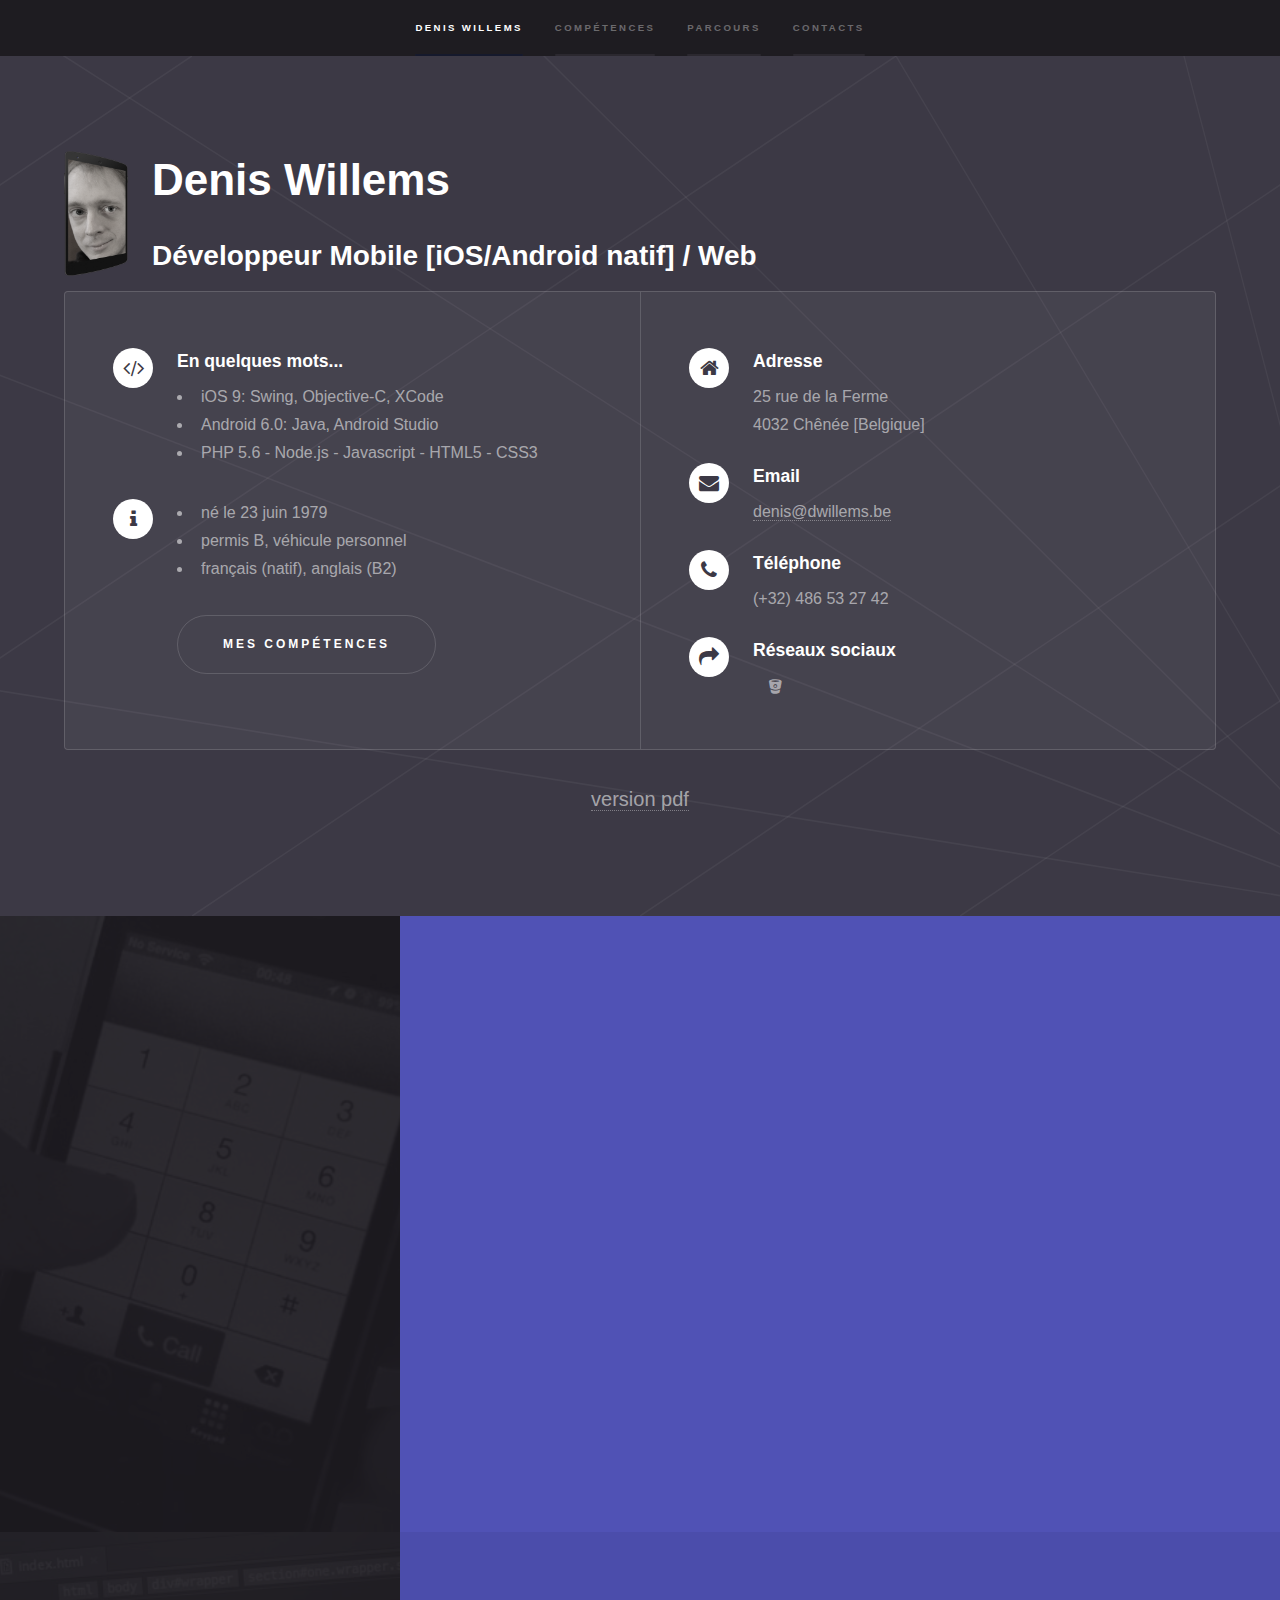
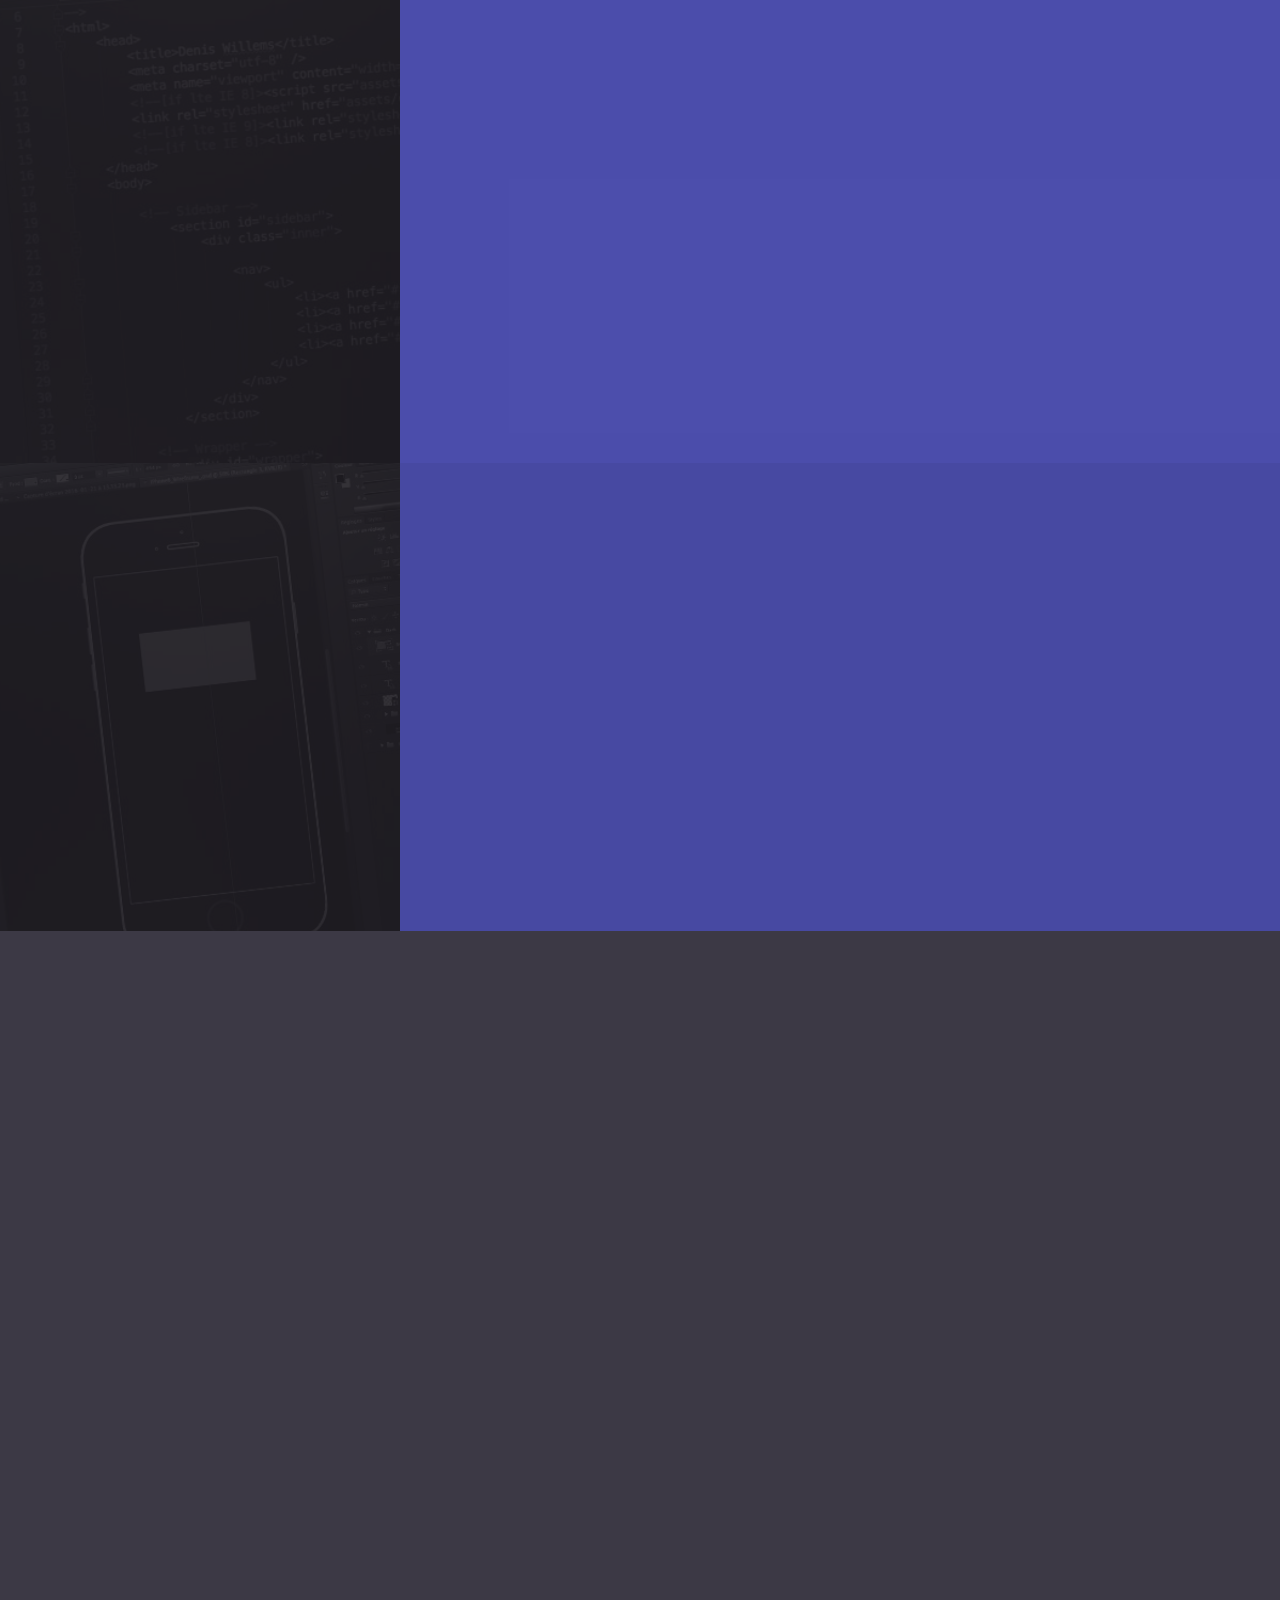
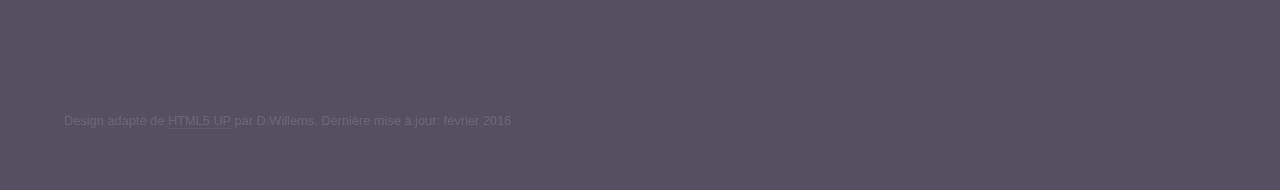
<file: cv/index.html>
<!DOCTYPE HTML>
<!--
	Hyperspace by HTML5 UP
	html5up.net | @n33co
	Free for personal and commercial use under the CCA 3.0 license (html5up.net/license)
-->
<html>
	<head>
		<title>Denis Willems</title>
		<meta charset="utf-8" />
		<meta name="viewport" content="width=device-width, initial-scale=1" />
		<!--[if lte IE 8]><script src="assets/js/ie/html5shiv.js"></script><![endif]-->
		<link rel="stylesheet" href="assets/css/main.css" />
		<!--[if lte IE 9]><link rel="stylesheet" href="assets/css/ie9.css" /><![endif]-->
		<!--[if lte IE 8]><link rel="stylesheet" href="assets/css/ie8.css" /><![endif]-->
	</head>
	<body>

		<!-- Sidebar -->
			<section id="sidebar">
				<div class="inner">

					<nav>
						<ul>
							<li><a href="#intro">Denis Willems</a></li>
							<li><a href="#one">Compétences</a></li>
							<li><a href="#two">Parcours</a></li>
							<li><a href="#three">Contacts</a></li>
						</ul>
                        <a href="deniswillems.pdf">version imprimable</a>
					</nav>
				</div>
			</section>

		<!-- Wrapper -->
			<div id="wrapper">

				<!-- Intro -->
					<section id="intro" class="wrapper style1 fullscreen fade-up">
						<div class="inner">
							<div><span class="image left" style="width: 4em"><img src="images/dwmob.png" /></span>
							<h1>Denis Willems</h1>
							<h2>Développeur Mobile [iOS/Android natif] / Web</h2></div>

							<div class="features">
								<section>
									<span class="icon major fa-code"></span>
									<h3>En quelques mots...</h3>
									<ul>
										<li>iOS 9: Swing, Objective-C, XCode</li>
										<li>Android 6.0: Java, Android Studio</li>
										<li>PHP 5.6 - Node.js - Javascript - HTML5 - CSS3</li>
									</ul>
									<span class="icon major fa-info"></span>
									<ul>

										<li>né le 23 juin 1979</li>
										<li>permis B, véhicule personnel</li>
										<li>français (natif), anglais (B2)</li>

									</ul>
									<p><a href="#one" class="button scrolly">Mes compétences</a></p>
								</section>
								<section>
									<ul class="contact">
										<li>
											<span class="icon major fa-home"></span>
											<h3>Adresse</h3>
											<span>25 rue de la Ferme<br />
											4032 Chênée [Belgique]</span>
										</li>
										<li>
											<span class="icon major fa-envelope"></span>
											<h3>Email</h3>
											<a href="mailto:denis@dwillems.be">denis@dwillems.be</a>
										</li>
										<li>
											<span class="icon major fa-phone"></span>
											<h3>Téléphone</h3>
											<span>(+32) 486 53 27 42</span>
										</li>
										<li>
											<span class="icon major fa-share"></span>
											<h3>Réseaux sociaux</h3>
											<ul class="icons">
												<li><a href="https://twitter.com/DWMob" class="fa-twitterx" target="_new"><span class="label">Twitter</span></a></li>
												<li><a href="https://bitbucket.org/ddwil/" class="fa-bitbucket" target="_new"><span class="label">Bitbucket</span></a></li>
												<li><a href="https://be.linkedin.com/in/denis-willems-33a18156/fr" target="_new" class="fa-linkedinx"><span class="label">LinkedIn</span></a></li>
											</ul>
										</li>
									</ul>

								</section>
							</div>
							<p align="center"><a href="deniswillems.pdf">version pdf</a></p>
						</div>
					</section>

				<!-- One -->
					<section id="one" class="wrapper style2 spotlights">
						<section>
							<a href="#" class="image"><img src="images/pic-mobile.jpg" alt="" data-position="center center" /></a>
							<div class="content">
								<div class="inner">
									<h2>Dévelopement mobile</h2>
									<p>Connaissance <strong>active</strong> des principaux langages et composants des environnements mobiles iOS & Android pour <strong>smartphones</strong>,
										<strong>tablettes</strong>, <strong>smartwatches</strong></p>
									<p> <strong>Swift, Objective C, Java</strong> - Nouveautés <strong>iOS 9</strong> & <strong>Android 6</strong> - travail sur <strong>Xcode</strong> et <strong>Android Studio</strong></p>
									<p>Utilisation de webservices, base de données locales et distantes, multimédia, géolocalisation, accéléromètre, NFC, Beacons </p>
									<p>Réalisation de projets en méthodologie <strong>Agile / Scrum</strong></p>
									<p><strong>Ergonomie</strong> et <strong>design</strong></p>
									<ul class="actions">
										<li><a href="projets.html" class="button">Projets réalisés</a></li>
                                        <li><a href="#web" class="button scrolly">La suite</a></li>
									</ul>
								</div>
							</div>
						</section>
						<section id="web">
							<a href="#" class="image"><img src="images/pic-web.jpg" alt="" data-position="top center" /></a>
							<div class="content">
								<div class="inner">
									<h2>Dévelopement Web</h2>
									<p>Backend: <strong>PHP 5.6</strong> (Symphony 2), <strong>Node.js</strong> (Express, Strongloop/IBM Loopback)</p>
									<p>Bases de données: <strong>MySQL</strong>, <strong>SQLite</strong>, <strong>PostgreSQL</strong></p>
									<p>Frontend: <strong>HTML 5</strong>, Jade, <strong>CSS 3</strong>, <strong>SaSS/Compass</strong>, Bootstrap,  <strong>JavaScript</strong>, JQuery </p>
									<p>CMS: Sites et composants personnalisés pour <strong>Joomla</strong>, Drupal, Typo3, Wordpress, <strong>Hexo</strong></p>
                                    <p>System: Architecture Linux (debian, Ubuntu) - Bash/ZSH - apache, nginx - node.js - dns </p>

                                    <ul class="actions">
										<li><a href="projets.html" class="button">Projets réalisés</a></li>
                                        <li><a href="#divers" class="button scrolly">Encore !</a></li>
									</ul>
								</div>
							</div>
						</section>
						<section id="divers">
							<a href="#" class="image"><img src="images/pic-divers.jpg" alt="" data-position="25% 25%" /></a>
							<div class="content">
								<div class="inner">
									<h2>Mais encore</h2>
									<p>Suite <strong>Adobe CS6</strong>: Photoshop, Illustrator, InDesign. Interfaces Web & mobiles, brochures, affiches.</p>
				                    <p>C.A.O.: Création d'une formation complète pour <strong>Vectorwork</strong> destinées à l'IFAPME</p>
                                    <p><strong>Bureautique: </strong> Word, Excel, Powerpoint - <strong>Création musicale:</strong>ProTools, Cakewalk Sonar - <strong>Eclairage de scène: </strong>Chamsys, Wysiwyg</p>
									<ul class="actions">
										<li><a href="#two" class="button scrolly">Mon parcours</a></li>
									</ul>
								</div>
							</div>
						</section>
					</section>

				<!-- Two -->
					<section id="two" class="wrapper style1 fade-up">
						<div class="inner">
							<h2>Formation</h2>

							<!--p>Phasellus convallis elit id ullamcorper pulvinar. Duis aliquam turpis mauris, eu ultricies erat malesuada quis. Aliquam dapibus, lacus eget hendrerit bibendum, urna est aliquam sem, sit amet imperdiet est velit quis lorem.</p-->
							<div class="features">
								<section>
									<span class="icon major fa-graduation-cap"></span>
									<h3>2015-16: Développeur d'applications mobiles</h3>
                                    <h4>Technifutur® - CEFORA - Talenteo - Forem</h4>
									<p>Architecture d'applications IOS et Android - Ergonomie - Persistance des données - Webservices - réseaux et spécificités du mobile - GPS, bluetooth, NFC, beacons - Tests unitaires, design patterns, méthodes agiles - Publication sur l'AppStore et Google Play - Nouveautés iOS 9 et Android 6</p>
								</section>
								<section>
									<span class="icon major fa-graduation-cap"></span>
									<h3>2002-05: Régisseur - technicien de spectacle</h3>
                                    <h4>IFAPME Liège - Formation Chef d'entreprise</h4>
									<p>Logistique événementielle - Eclairage de scène - sonorisation</p>
								</section>
								<section>
									<span class="icon major fa-graduation-cap"></span>
									<h3>2000: Technicien PC/Réseaux</h3>
									<h4>Technifutur NTIC - CEFORA - CNPE - Forem</h4>

								</section>
								<section>
									<span class="icon major fa-graduation-cap"></span>
									<h3>1997-1999: Candidatures en Information et Communication</h3>
									<h4>Université de Liège</h4>
									<p>Niveau: 2° candidature.</p>
								</section>
							</div>

							<h2>Parcours professionnel</h2>
							<div class="features">
								<section>
							 		<span class="icon major fa-building"></span>
									<h3>2006-2016: Formation PME Liège - Huy - Waremme</h3>
                                    <h4>Formateur - <i>temps partiel</i></h4>
									<p>Charges de cours: Conception Assistée par Ordinateur (Vectorworks) - Eclairage de scène</p>
									<p>Coordination des examens C ("TFE").</p>
								</section>
                                <section>
                                    <span class="icon major fa-building"></span>
                                    <h3>2006-2015: Développement Web et logistique événementielle</h3>
                                    <h4>Freelance</h4>
									<p>Création de sites internet - Développement de composants personnalisés.</p>
                                    <p>Gestion technique d'événements, concerts, tournées artistiques, création d'éclairage. Vente et installation de matériel scénique</p>
                                </section>
								<section>
                                    <span class="icon major fa-building"></span>
                                    <h3>2002-2014: Foyer culturel de Jupille-Wandre</h3>
                                    <h4>Responsable technique (2002-12)</h4>
									<h4>Directeur (2012-14)</h4>
                                </section>
								<section>
                                    <span class="icon major fa-building"></span>
                                    <h3>2000-2001: Université de Liège - Service Général d'Informatique (SeGI)</h3>
									<h4>Technicien</h4>
                                    <p>Migration du parc informatique de l'administration de macOS 8.5 à Windows - support utilisateur</p>
                                </section>

								<section>
									<span class="icon major fa-building"></span>
									<h3>1998-2000: Université de Liège, Centre Informatique de Philosophie et Lettres (C.I.P.L.)</h3>
									<p>Intérim et jobs d'étudiant: encodage, relecture de contenus pour sites internet et application.</p>
								</section>

                                <section></section>
							</div>
							<!--ul class="actions">
								<li><a href="#" class="button">Contactez-moi</a></li>
							</ul-->
						</div>
					</section>

				<!-- Three -->
					<section id="three" class="wrapper style1-alt fade-up">
						<div class="inner">
							<h2>Contactez-moi</h2>
							<!--<p>Phasellus convallis elit id ullamcorper pulvinar. Duis aliquam turpis mauris, eu ultricies erat malesuada quis. Aliquam dapibus, lacus eget hendrerit bibendum, urna est aliquam sem, sit amet imperdiet est velit quis lorem.</p>-->
							<div class="split style1">
								<section>
									<form method="post" action="http://mob.dwillems.be/mail/contactscript.php">
										<div class="field half first">
											<label for="name">Nom</label>
											<input type="text" name="name" id="name" />
										</div>
										<div class="field half">
											<label for="email">Email</label>
											<input type="text" name="email" id="email" />
										</div>
										<div class="field">
											<label for="message">Message</label>
											<textarea name="msg" id="message" rows="5">Bonjour Denis, ton profil semble extra ! Rejoins nous vite...</textarea>
										</div>
										<ul class="actions">
											<li><a href="" class="button submit">Envoyer</a></li>
										</ul>
									</form>
									<p align="center"></p><a href="deniswillems.pdf">CV imprimable [à mettre en haut de la pile]</a></p>
								</section>
								<section>
									<section>
										<ul class="contact">
											<li><h3>Mon CV en ligne</h3>

												<a href="http://dwillems.be">http://dwillems.be</a></li>
											<li>
												<h3>Adresse</h3>
											<span>25 rue de la Ferme<br />
											4032 Chênée [Belgique]</span>
											</li>
											<li>
												<h3>Email</h3>
												<a href="mailto:denis@dwillems.be">denis@dwillems.be</a>
											</li>
											<li>
												<h3>Téléphone</h3>
												<span>(+32) 486 53 27 42</span>
											</li>
											<li>
													<h3>Réseaux sociaux</h3>
												<ul class="icons">
													<li><a href="https://twitter.com/DWMob" class="fa-twitterx" target="_new"><span class="label">Twitter</span></a></li>
													<li><a href="https://bitbucket.org/ddwil/" class="fa-bitbucket" target="_new"><span class="label">Bitbucket</span></a></li>
													<li><a href="https://be.linkedin.com/in/denis-willems-33a18156/fr" target="_new" class="fa-linkedinx"><span class="label">LinkedIn</span></a></li>
												</ul>
											</li>

										</ul>

									</section>
								</section>
							</div>
						</div>
					</section>

			</div>

		<!-- Footer -->
			<footer id="footer" class="wrapper style1-alt">
				<div class="inner">
					<ul class="menu">
						<li>Design adapté de <a href="http://html5up.net">HTML5 UP</a> par D.Willems. Dernière mise à jour: février 2016</li>
					</ul>
				</div>
			</footer>

		<!-- Scripts -->
			<script src="assets/js/jquery.min.js"></script>
			<script src="assets/js/jquery.scrollex.min.js"></script>
			<script src="assets/js/jquery.scrolly.min.js"></script>
			<script src="assets/js/skel.min.js"></script>
			<script src="assets/js/util.js"></script>
			<!--[if lte IE 8]><script src="assets/js/ie/respond.min.js"></script><![endif]-->
			<script src="assets/js/main.js"></script>

	</body>
</html>
</file>
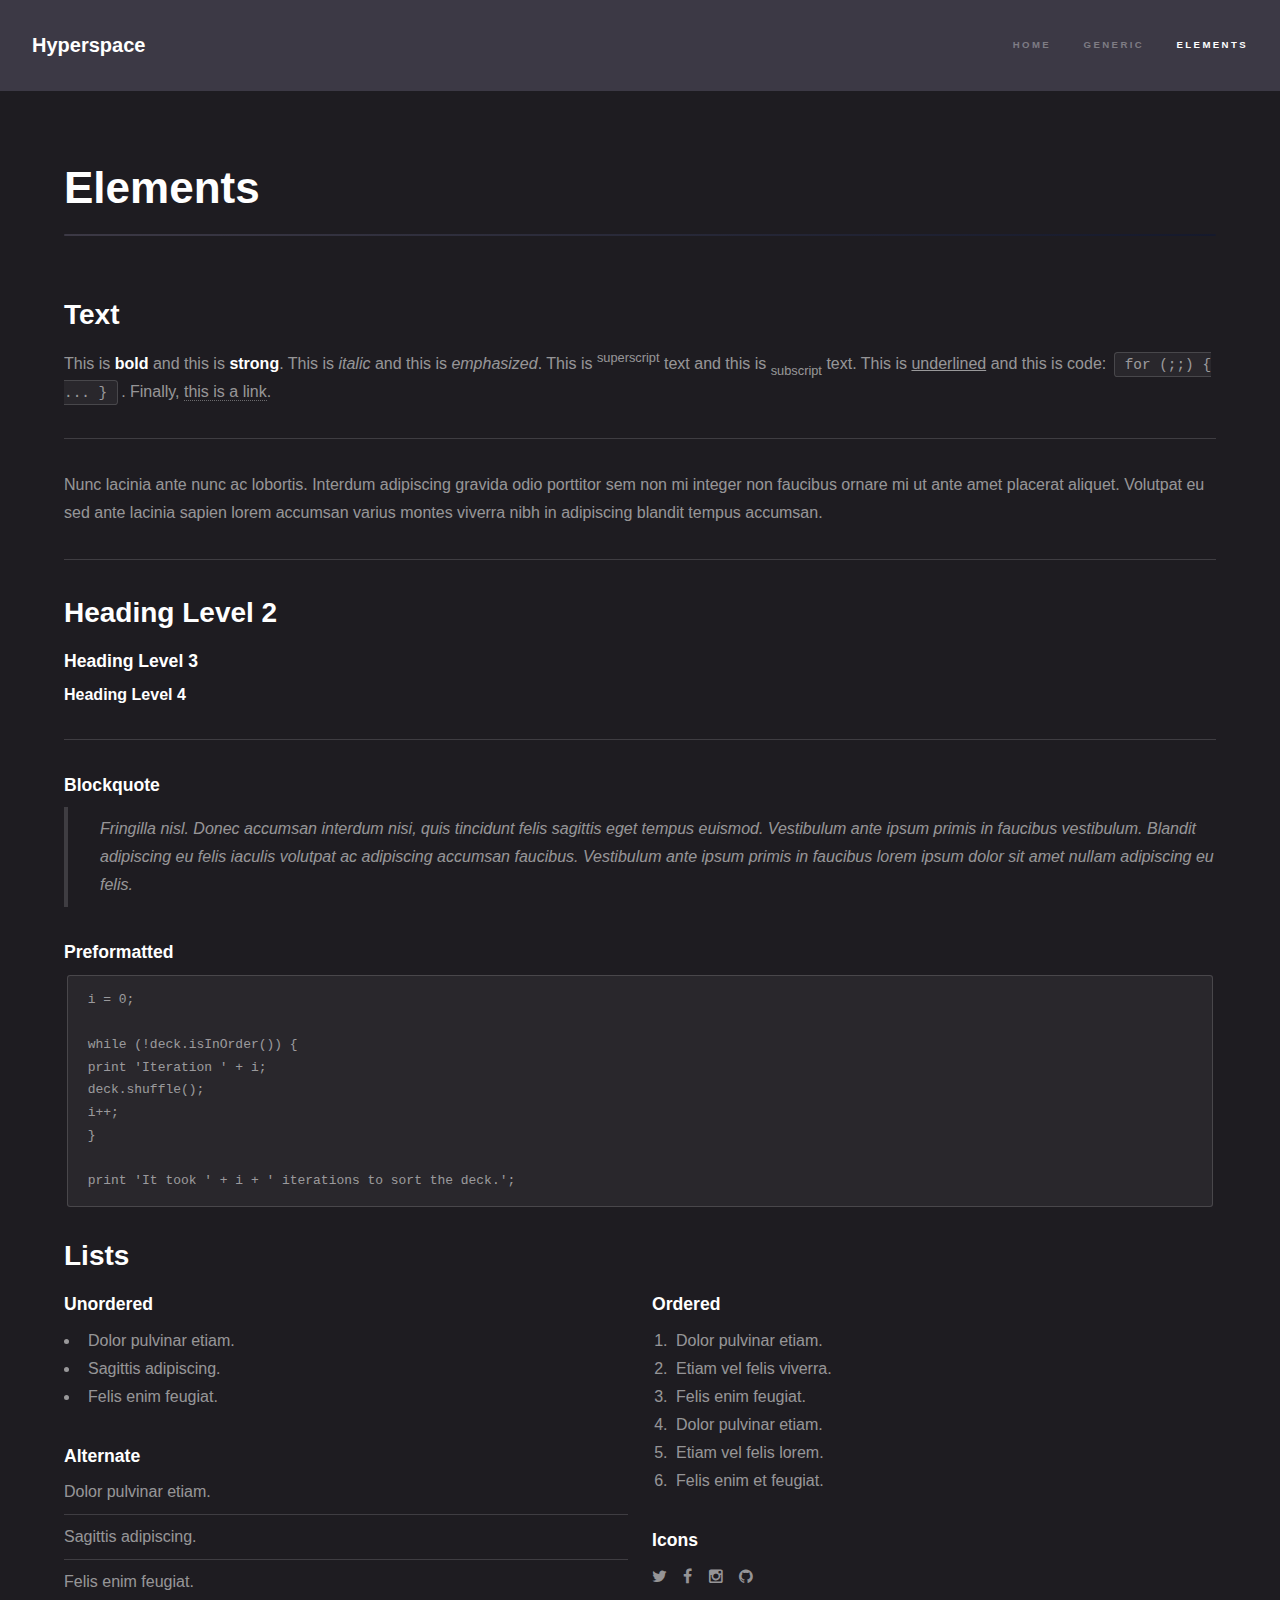
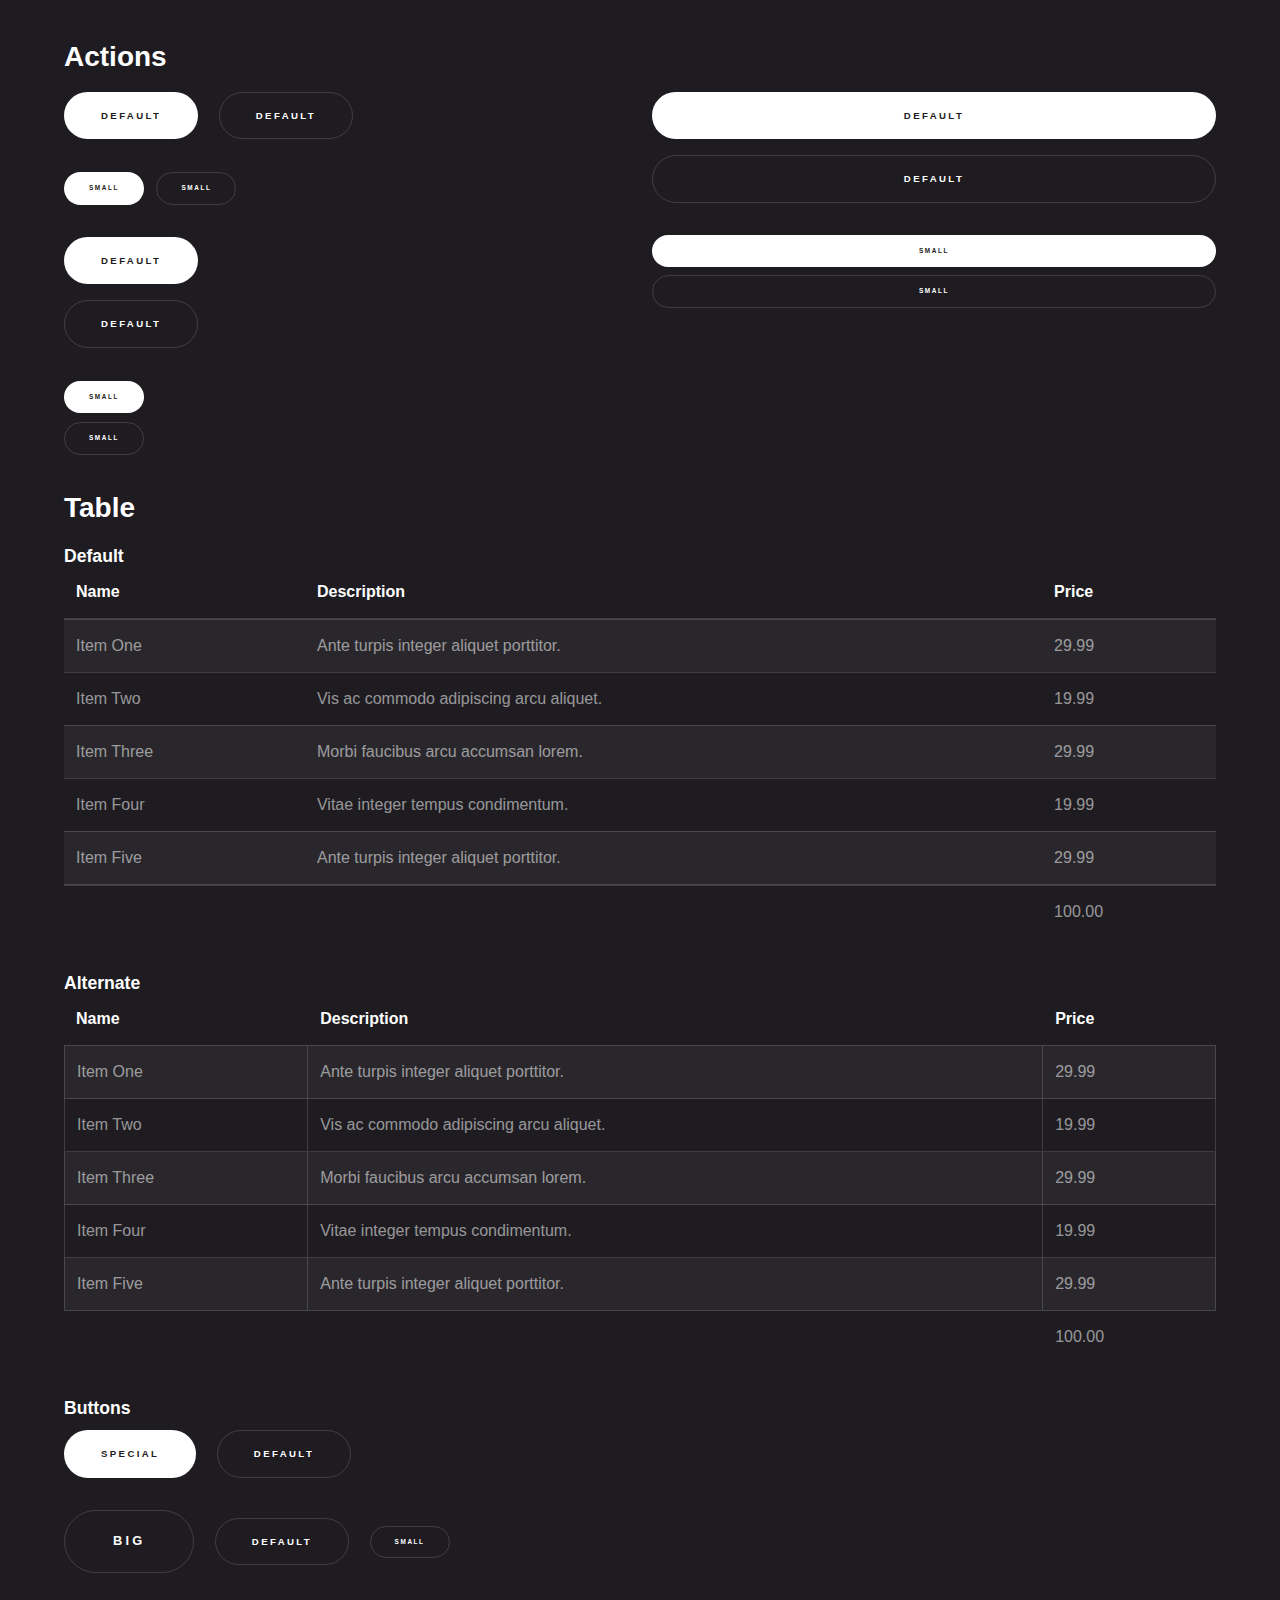
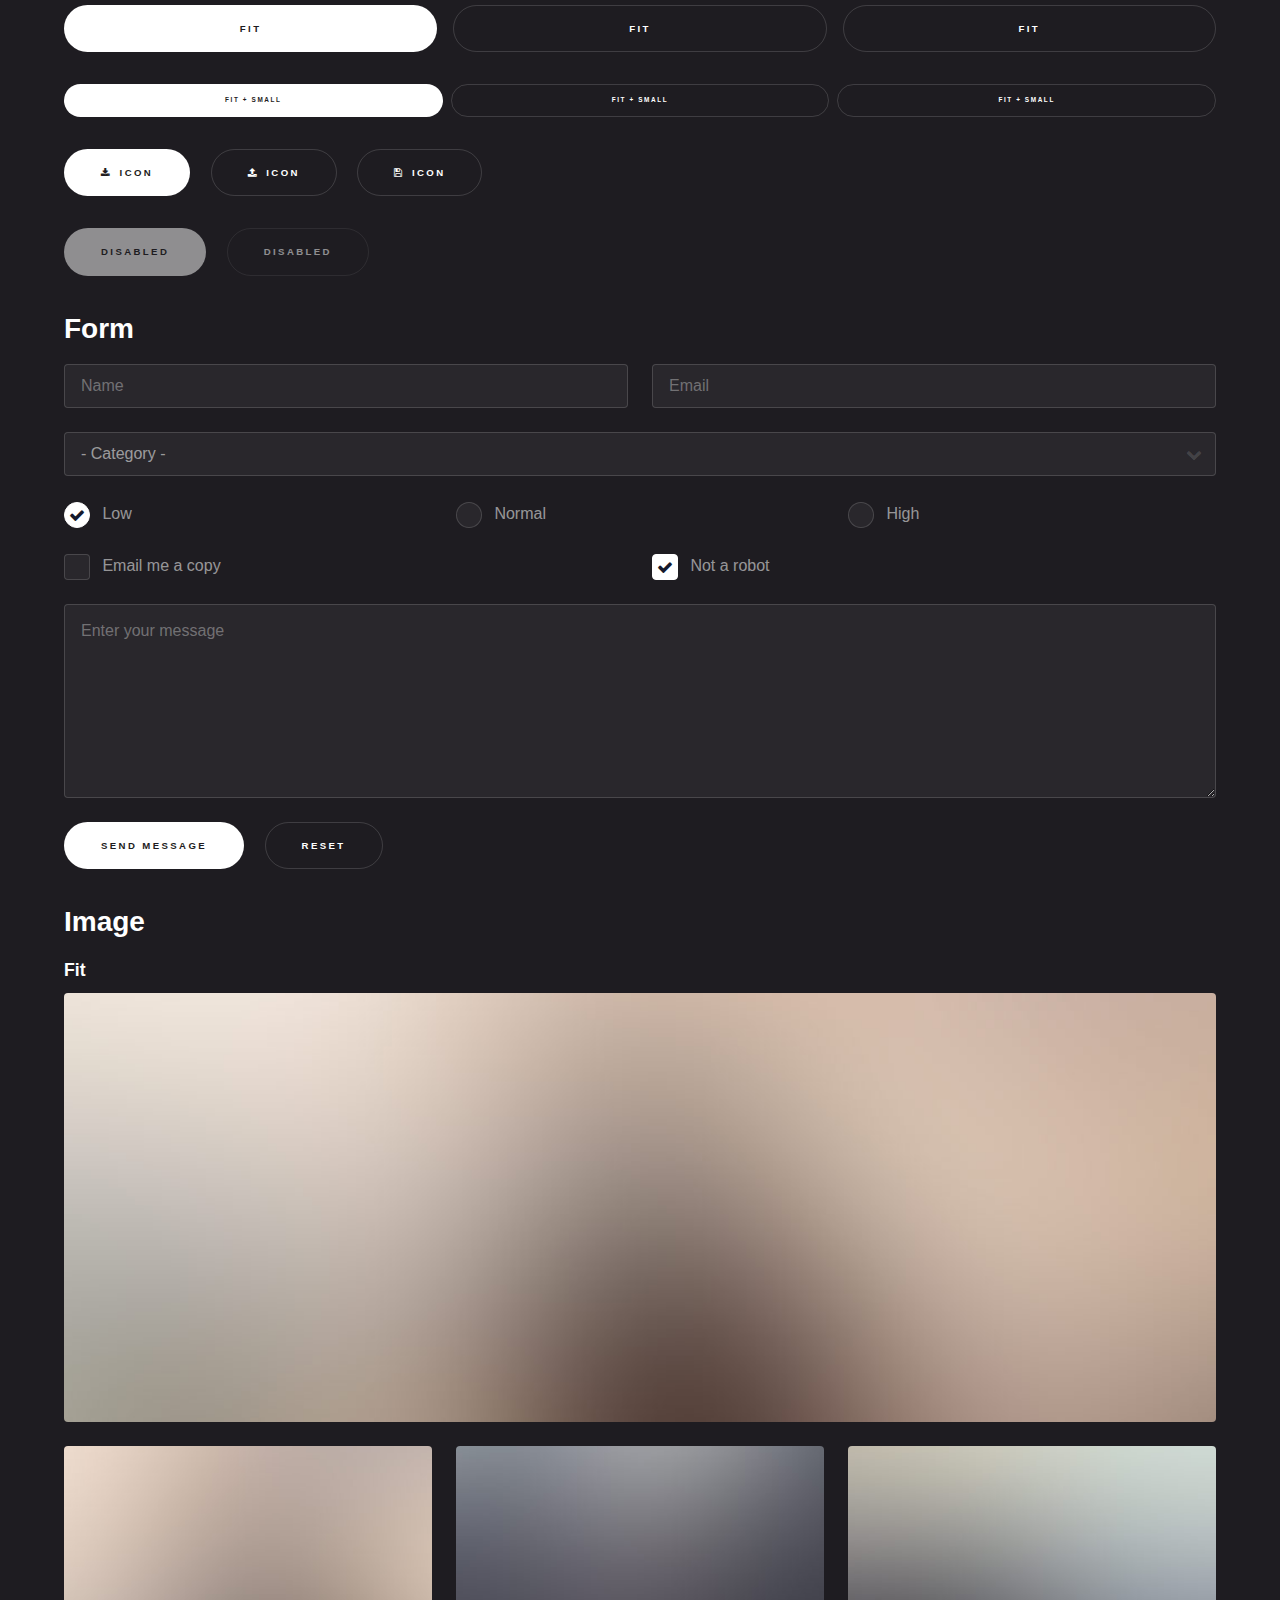
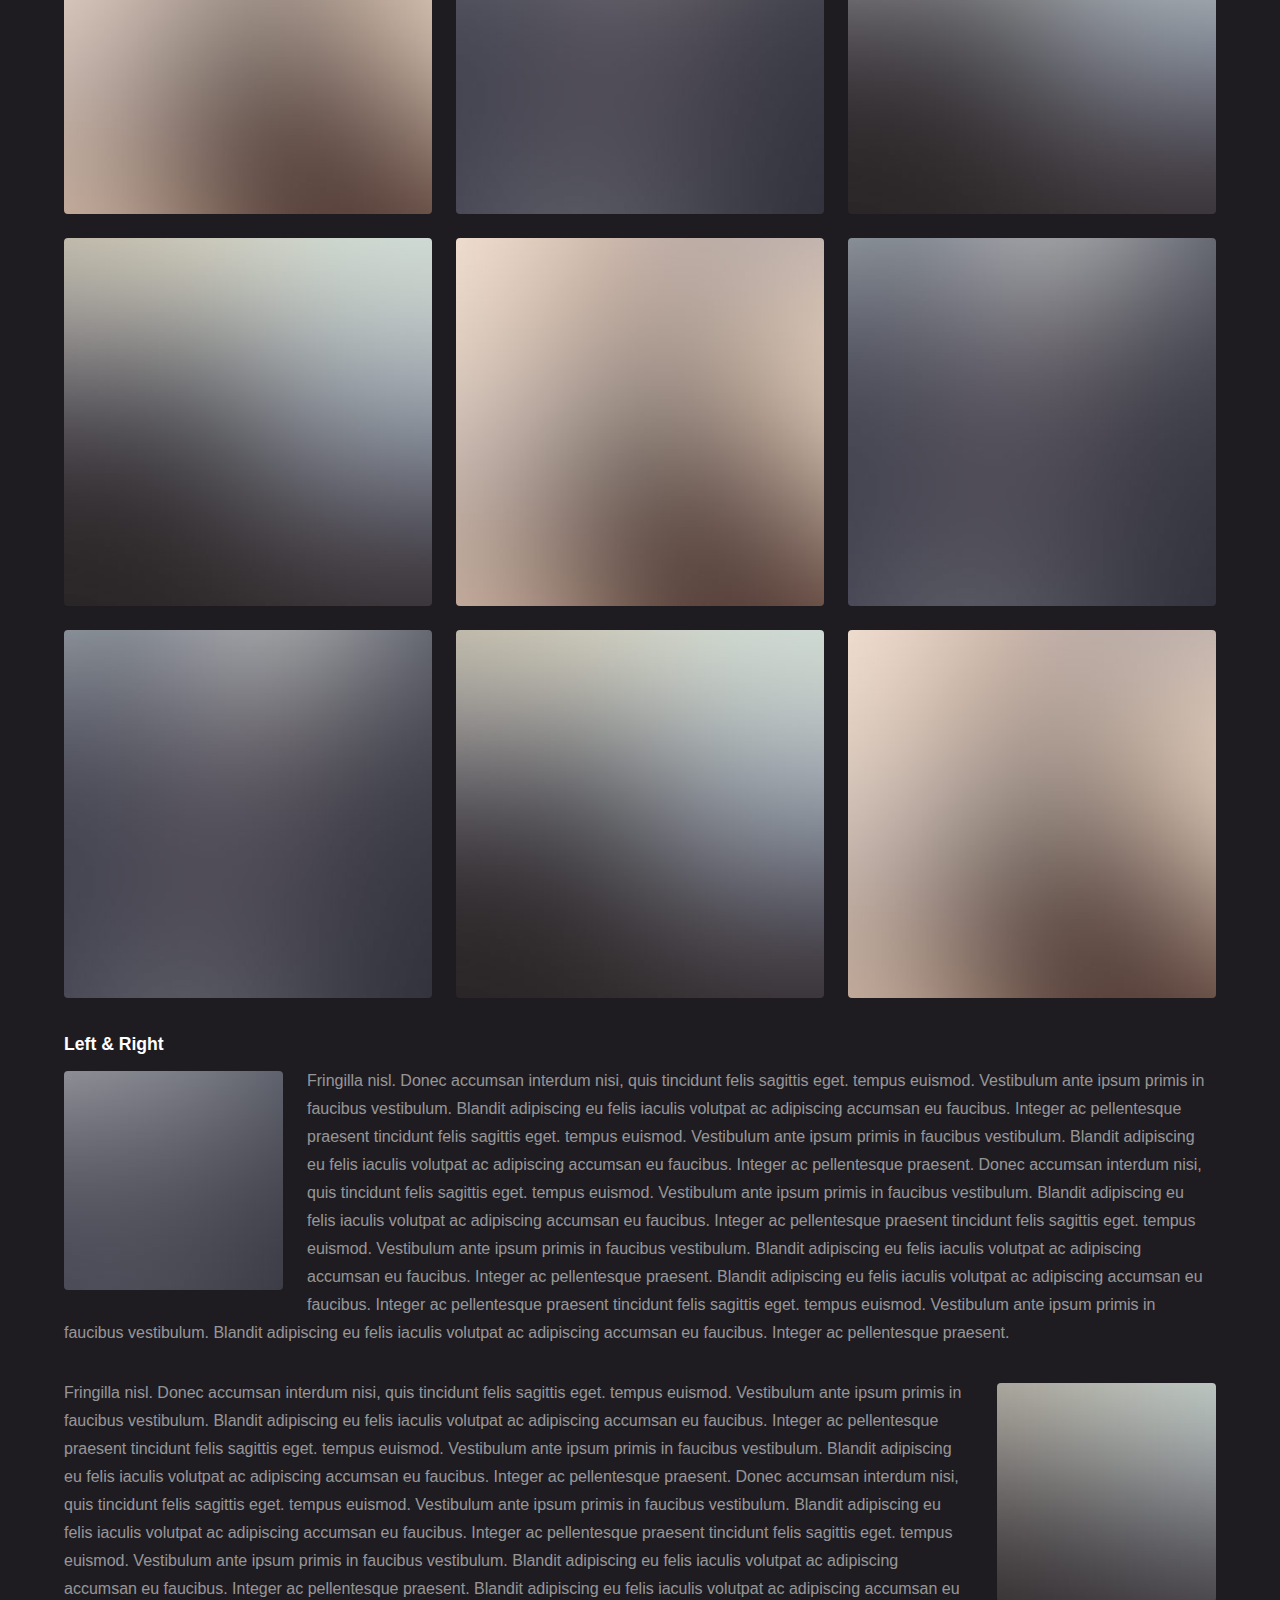
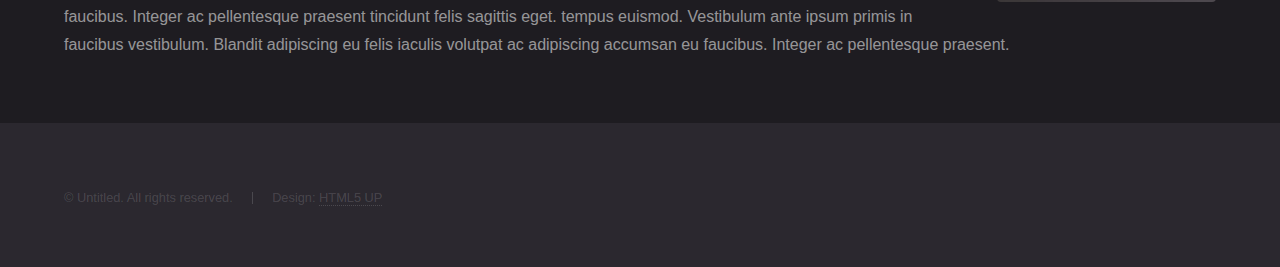
<file: cv/elements.html>
<!DOCTYPE HTML>
<!--
	Hyperspace by HTML5 UP
	html5up.net | @n33co
	Free for personal and commercial use under the CCA 3.0 license (html5up.net/license)
-->
<html>
	<head>
		<title>Elements - Hyperspace by HTML5 UP</title>
		<meta charset="utf-8" />
		<meta name="viewport" content="width=device-width, initial-scale=1" />
		<!--[if lte IE 8]><script src="assets/js/ie/html5shiv.js"></script><![endif]-->
		<link rel="stylesheet" href="assets/css/main.css" />
		<!--[if lte IE 9]><link rel="stylesheet" href="assets/css/ie9.css" /><![endif]-->
		<!--[if lte IE 8]><link rel="stylesheet" href="assets/css/ie8.css" /><![endif]-->
	</head>
	<body>

		<!-- Header -->
			<header id="header">
				<a href="index.html" class="title">Hyperspace</a>
				<nav>
					<ul>
						<li><a href="index.html">Home</a></li>
						<li><a href="generic.html">Generic</a></li>
						<li><a href="elements.html"  class="active">Elements</a></li>
					</ul>
				</nav>
			</header>

		<!-- Wrapper -->
			<div id="wrapper">

				<!-- Main -->
					<section id="main" class="wrapper">
						<div class="inner">
							<h1 class="major">Elements</h1>

							<!-- Text -->
								<section>
									<h2>Text</h2>
									<p>This is <b>bold</b> and this is <strong>strong</strong>. This is <i>italic</i> and this is <em>emphasized</em>.
									This is <sup>superscript</sup> text and this is <sub>subscript</sub> text.
									This is <u>underlined</u> and this is code: <code>for (;;) { ... }</code>. Finally, <a href="#">this is a link</a>.</p>
									<hr />
									<p>Nunc lacinia ante nunc ac lobortis. Interdum adipiscing gravida odio porttitor sem non mi integer non faucibus ornare mi ut ante amet placerat aliquet. Volutpat eu sed ante lacinia sapien lorem accumsan varius montes viverra nibh in adipiscing blandit tempus accumsan.</p>
									<hr />
									<h2>Heading Level 2</h2>
									<h3>Heading Level 3</h3>
									<h4>Heading Level 4</h4>
									<hr />
									<h3>Blockquote</h3>
									<blockquote>Fringilla nisl. Donec accumsan interdum nisi, quis tincidunt felis sagittis eget tempus euismod. Vestibulum ante ipsum primis in faucibus vestibulum. Blandit adipiscing eu felis iaculis volutpat ac adipiscing accumsan faucibus. Vestibulum ante ipsum primis in faucibus lorem ipsum dolor sit amet nullam adipiscing eu felis.</blockquote>
									<h3>Preformatted</h3>
									<pre><code>i = 0;

while (!deck.isInOrder()) {
print 'Iteration ' + i;
deck.shuffle();
i++;
}

print 'It took ' + i + ' iterations to sort the deck.';</code></pre>
								</section>

							<!-- Lists -->
								<section>
									<h2>Lists</h2>
									<div class="row">
										<div class="6u 12u$(medium)">
											<h3>Unordered</h3>
											<ul>
												<li>Dolor pulvinar etiam.</li>
												<li>Sagittis adipiscing.</li>
												<li>Felis enim feugiat.</li>
											</ul>
											<h3>Alternate</h3>
											<ul class="alt">
												<li>Dolor pulvinar etiam.</li>
												<li>Sagittis adipiscing.</li>
												<li>Felis enim feugiat.</li>
											</ul>
										</div>
										<div class="6u$ 12u$(medium)">
											<h3>Ordered</h3>
											<ol>
												<li>Dolor pulvinar etiam.</li>
												<li>Etiam vel felis viverra.</li>
												<li>Felis enim feugiat.</li>
												<li>Dolor pulvinar etiam.</li>
												<li>Etiam vel felis lorem.</li>
												<li>Felis enim et feugiat.</li>
											</ol>
											<h3>Icons</h3>
											<ul class="icons">
												<li><a href="#" class="icon fa-twitter"><span class="label">Twitter</span></a></li>
												<li><a href="#" class="icon fa-facebook"><span class="label">Facebook</span></a></li>
												<li><a href="#" class="icon fa-instagram"><span class="label">Instagram</span></a></li>
												<li><a href="#" class="icon fa-github"><span class="label">Github</span></a></li>
											</ul>
										</div>
									</div>
									<h2>Actions</h2>
									<div class="row">
										<div class="6u 12u$(medium)">
											<ul class="actions">
												<li><a href="#" class="button special">Default</a></li>
												<li><a href="#" class="button">Default</a></li>
											</ul>
											<ul class="actions small">
												<li><a href="#" class="button special small">Small</a></li>
												<li><a href="#" class="button small">Small</a></li>
											</ul>
											<ul class="actions vertical">
												<li><a href="#" class="button special">Default</a></li>
												<li><a href="#" class="button">Default</a></li>
											</ul>
											<ul class="actions vertical small">
												<li><a href="#" class="button special small">Small</a></li>
												<li><a href="#" class="button small">Small</a></li>
											</ul>
										</div>
										<div class="6u 12u$(medium)">
											<ul class="actions vertical">
												<li><a href="#" class="button special fit">Default</a></li>
												<li><a href="#" class="button fit">Default</a></li>
											</ul>
											<ul class="actions vertical small">
												<li><a href="#" class="button special small fit">Small</a></li>
												<li><a href="#" class="button small fit">Small</a></li>
											</ul>
										</div>
									</div>
								</section>

							<!-- Table -->
								<section>
									<h2>Table</h2>
									<h3>Default</h3>
									<div class="table-wrapper">
										<table>
											<thead>
												<tr>
													<th>Name</th>
													<th>Description</th>
													<th>Price</th>
												</tr>
											</thead>
											<tbody>
												<tr>
													<td>Item One</td>
													<td>Ante turpis integer aliquet porttitor.</td>
													<td>29.99</td>
												</tr>
												<tr>
													<td>Item Two</td>
													<td>Vis ac commodo adipiscing arcu aliquet.</td>
													<td>19.99</td>
												</tr>
												<tr>
													<td>Item Three</td>
													<td> Morbi faucibus arcu accumsan lorem.</td>
													<td>29.99</td>
												</tr>
												<tr>
													<td>Item Four</td>
													<td>Vitae integer tempus condimentum.</td>
													<td>19.99</td>
												</tr>
												<tr>
													<td>Item Five</td>
													<td>Ante turpis integer aliquet porttitor.</td>
													<td>29.99</td>
												</tr>
											</tbody>
											<tfoot>
												<tr>
													<td colspan="2"></td>
													<td>100.00</td>
												</tr>
											</tfoot>
										</table>
									</div>

									<h3>Alternate</h3>
									<div class="table-wrapper">
										<table class="alt">
											<thead>
												<tr>
													<th>Name</th>
													<th>Description</th>
													<th>Price</th>
												</tr>
											</thead>
											<tbody>
												<tr>
													<td>Item One</td>
													<td>Ante turpis integer aliquet porttitor.</td>
													<td>29.99</td>
												</tr>
												<tr>
													<td>Item Two</td>
													<td>Vis ac commodo adipiscing arcu aliquet.</td>
													<td>19.99</td>
												</tr>
												<tr>
													<td>Item Three</td>
													<td> Morbi faucibus arcu accumsan lorem.</td>
													<td>29.99</td>
												</tr>
												<tr>
													<td>Item Four</td>
													<td>Vitae integer tempus condimentum.</td>
													<td>19.99</td>
												</tr>
												<tr>
													<td>Item Five</td>
													<td>Ante turpis integer aliquet porttitor.</td>
													<td>29.99</td>
												</tr>
											</tbody>
											<tfoot>
												<tr>
													<td colspan="2"></td>
													<td>100.00</td>
												</tr>
											</tfoot>
										</table>
									</div>
								</section>

							<!-- Buttons -->
								<section>
									<h3>Buttons</h3>
									<ul class="actions">
										<li><a href="#" class="button special">Special</a></li>
										<li><a href="#" class="button">Default</a></li>
									</ul>
									<ul class="actions">
										<li><a href="#" class="button big">Big</a></li>
										<li><a href="#" class="button">Default</a></li>
										<li><a href="#" class="button small">Small</a></li>
									</ul>
									<ul class="actions fit">
										<li><a href="#" class="button special fit">Fit</a></li>
										<li><a href="#" class="button fit">Fit</a></li>
										<li><a href="#" class="button fit">Fit</a></li>
									</ul>
									<ul class="actions fit small">
										<li><a href="#" class="button special fit small">Fit + Small</a></li>
										<li><a href="#" class="button fit small">Fit + Small</a></li>
										<li><a href="#" class="button fit small">Fit + Small</a></li>
									</ul>
									<ul class="actions">
										<li><a href="#" class="button special icon fa-download">Icon</a></li>
										<li><a href="#" class="button icon fa-upload">Icon</a></li>
										<li><a href="#" class="button icon fa-save">Icon</a></li>
									</ul>
									<ul class="actions">
										<li><span class="button special disabled">Disabled</span></li>
										<li><span class="button disabled">Disabled</span></li>
									</ul>
								</section>

							<!-- Form -->
								<section>
									<h2>Form</h2>
									<form method="post" action="#">
										<div class="row uniform">
											<div class="6u 12u$(xsmall)">
												<input type="text" name="demo-name" id="demo-name" value="" placeholder="Name" />
											</div>
											<div class="6u$ 12u$(xsmall)">
												<input type="email" name="demo-email" id="demo-email" value="" placeholder="Email" />
											</div>
											<div class="12u$">
												<div class="select-wrapper">
													<select name="demo-category" id="demo-category">
														<option value="">- Category -</option>
														<option value="1">Manufacturing</option>
														<option value="1">Shipping</option>
														<option value="1">Administration</option>
														<option value="1">Human Resources</option>
													</select>
												</div>
											</div>
											<div class="4u 12u$(small)">
												<input type="radio" id="demo-priority-low" name="demo-priority" checked>
												<label for="demo-priority-low">Low</label>
											</div>
											<div class="4u 12u$(small)">
												<input type="radio" id="demo-priority-normal" name="demo-priority">
												<label for="demo-priority-normal">Normal</label>
											</div>
											<div class="4u$ 12u$(small)">
												<input type="radio" id="demo-priority-high" name="demo-priority">
												<label for="demo-priority-high">High</label>
											</div>
											<div class="6u 12u$(small)">
												<input type="checkbox" id="demo-copy" name="demo-copy">
												<label for="demo-copy">Email me a copy</label>
											</div>
											<div class="6u$ 12u$(small)">
												<input type="checkbox" id="demo-human" name="demo-human" checked>
												<label for="demo-human">Not a robot</label>
											</div>
											<div class="12u$">
												<textarea name="demo-message" id="demo-message" placeholder="Enter your message" rows="6"></textarea>
											</div>
											<div class="12u$">
												<ul class="actions">
													<li><input type="submit" value="Send Message" class="special" /></li>
													<li><input type="reset" value="Reset" /></li>
												</ul>
											</div>
										</div>
									</form>
								</section>

							<!-- Image -->
								<section>
									<h2>Image</h2>
									<h3>Fit</h3>
									<div class="box alt">
										<div class="row uniform">
											<div class="12u$"><span class="image fit"><img src="images/pic04.jpg" alt="" /></span></div>
											<div class="4u"><span class="image fit"><img src="images/pic01.jpg" alt="" /></span></div>
											<div class="4u"><span class="image fit"><img src="images/pic02.jpg" alt="" /></span></div>
											<div class="4u$"><span class="image fit"><img src="images/pic03.jpg" alt="" /></span></div>
											<div class="4u"><span class="image fit"><img src="images/pic03.jpg" alt="" /></span></div>
											<div class="4u"><span class="image fit"><img src="images/pic01.jpg" alt="" /></span></div>
											<div class="4u$"><span class="image fit"><img src="images/pic02.jpg" alt="" /></span></div>
											<div class="4u"><span class="image fit"><img src="images/pic02.jpg" alt="" /></span></div>
											<div class="4u"><span class="image fit"><img src="images/pic03.jpg" alt="" /></span></div>
											<div class="4u$"><span class="image fit"><img src="images/pic01.jpg" alt="" /></span></div>
										</div>
									</div>
									<h3>Left &amp; Right</h3>
									<p><span class="image left"><img src="images/pic05.jpg" alt="" /></span>Fringilla nisl. Donec accumsan interdum nisi, quis tincidunt felis sagittis eget. tempus euismod. Vestibulum ante ipsum primis in faucibus vestibulum. Blandit adipiscing eu felis iaculis volutpat ac adipiscing accumsan eu faucibus. Integer ac pellentesque praesent tincidunt felis sagittis eget. tempus euismod. Vestibulum ante ipsum primis in faucibus vestibulum. Blandit adipiscing eu felis iaculis volutpat ac adipiscing accumsan eu faucibus. Integer ac pellentesque praesent. Donec accumsan interdum nisi, quis tincidunt felis sagittis eget. tempus euismod. Vestibulum ante ipsum primis in faucibus vestibulum. Blandit adipiscing eu felis iaculis volutpat ac adipiscing accumsan eu faucibus. Integer ac pellentesque praesent tincidunt felis sagittis eget. tempus euismod. Vestibulum ante ipsum primis in faucibus vestibulum. Blandit adipiscing eu felis iaculis volutpat ac adipiscing accumsan eu faucibus. Integer ac pellentesque praesent. Blandit adipiscing eu felis iaculis volutpat ac adipiscing accumsan eu faucibus. Integer ac pellentesque praesent tincidunt felis sagittis eget. tempus euismod. Vestibulum ante ipsum primis in faucibus vestibulum. Blandit adipiscing eu felis iaculis volutpat ac adipiscing accumsan eu faucibus. Integer ac pellentesque praesent.</p>
									<p><span class="image right"><img src="images/pic06.jpg" alt="" /></span>Fringilla nisl. Donec accumsan interdum nisi, quis tincidunt felis sagittis eget. tempus euismod. Vestibulum ante ipsum primis in faucibus vestibulum. Blandit adipiscing eu felis iaculis volutpat ac adipiscing accumsan eu faucibus. Integer ac pellentesque praesent tincidunt felis sagittis eget. tempus euismod. Vestibulum ante ipsum primis in faucibus vestibulum. Blandit adipiscing eu felis iaculis volutpat ac adipiscing accumsan eu faucibus. Integer ac pellentesque praesent. Donec accumsan interdum nisi, quis tincidunt felis sagittis eget. tempus euismod. Vestibulum ante ipsum primis in faucibus vestibulum. Blandit adipiscing eu felis iaculis volutpat ac adipiscing accumsan eu faucibus. Integer ac pellentesque praesent tincidunt felis sagittis eget. tempus euismod. Vestibulum ante ipsum primis in faucibus vestibulum. Blandit adipiscing eu felis iaculis volutpat ac adipiscing accumsan eu faucibus. Integer ac pellentesque praesent. Blandit adipiscing eu felis iaculis volutpat ac adipiscing accumsan eu faucibus. Integer ac pellentesque praesent tincidunt felis sagittis eget. tempus euismod. Vestibulum ante ipsum primis in faucibus vestibulum. Blandit adipiscing eu felis iaculis volutpat ac adipiscing accumsan eu faucibus. Integer ac pellentesque praesent.</p>
								</section>

						</div>
					</section>

			</div>

		<!-- Footer -->
			<footer id="footer" class="wrapper alt">
				<div class="inner">
					<ul class="menu">
						<li>&copy; Untitled. All rights reserved.</li><li>Design: <a href="http://html5up.net">HTML5 UP</a></li>
					</ul>
				</div>
			</footer>

		<!-- Scripts -->
			<script src="assets/js/jquery.min.js"></script>
			<script src="assets/js/jquery.scrollex.min.js"></script>
			<script src="assets/js/jquery.scrolly.min.js"></script>
			<script src="assets/js/skel.min.js"></script>
			<script src="assets/js/util.js"></script>
			<!--[if lte IE 8]><script src="assets/js/ie/respond.min.js"></script><![endif]-->
			<script src="assets/js/main.js"></script>

	</body>
</html>
</file>
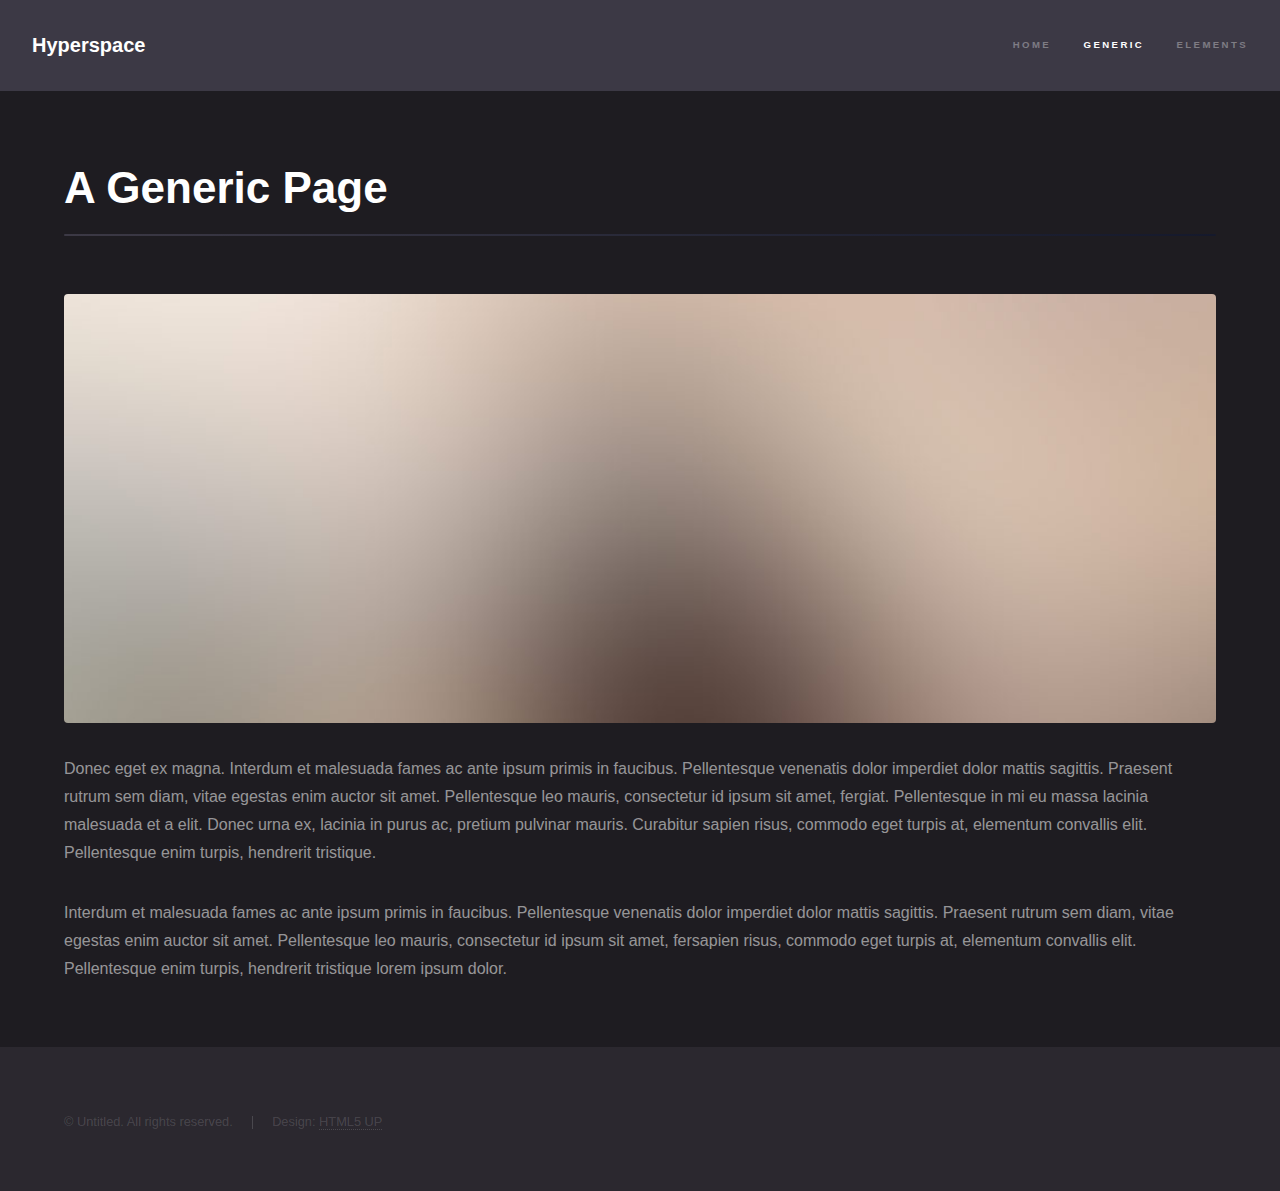
<file: cv/generic.html>
<!DOCTYPE HTML>
<!--
	Hyperspace by HTML5 UP
	html5up.net | @n33co
	Free for personal and commercial use under the CCA 3.0 license (html5up.net/license)
-->
<html>
	<head>
		<title>Generic - Hyperspace by HTML5 UP</title>
		<meta charset="utf-8" />
		<meta name="viewport" content="width=device-width, initial-scale=1" />
		<!--[if lte IE 8]><script src="assets/js/ie/html5shiv.js"></script><![endif]-->
		<link rel="stylesheet" href="assets/css/main.css" />
		<!--[if lte IE 9]><link rel="stylesheet" href="assets/css/ie9.css" /><![endif]-->
		<!--[if lte IE 8]><link rel="stylesheet" href="assets/css/ie8.css" /><![endif]-->
	</head>
	<body>

		<!-- Header -->
			<header id="header">
				<a href="index.html" class="title">Hyperspace</a>
				<nav>
					<ul>
						<li><a href="index.html">Home</a></li>
						<li><a href="generic.html" class="active">Generic</a></li>
						<li><a href="elements.html">Elements</a></li>
					</ul>
				</nav>
			</header>

		<!-- Wrapper -->
			<div id="wrapper">

				<!-- Main -->
					<section id="main" class="wrapper">
						<div class="inner">
							<h1 class="major">A Generic Page</h1>
							<span class="image fit"><img src="images/pic04.jpg" alt="" /></span>
							<p>Donec eget ex magna. Interdum et malesuada fames ac ante ipsum primis in faucibus. Pellentesque venenatis dolor imperdiet dolor mattis sagittis. Praesent rutrum sem diam, vitae egestas enim auctor sit amet. Pellentesque leo mauris, consectetur id ipsum sit amet, fergiat. Pellentesque in mi eu massa lacinia malesuada et a elit. Donec urna ex, lacinia in purus ac, pretium pulvinar mauris. Curabitur sapien risus, commodo eget turpis at, elementum convallis elit. Pellentesque enim turpis, hendrerit tristique.</p>
							<p>Interdum et malesuada fames ac ante ipsum primis in faucibus. Pellentesque venenatis dolor imperdiet dolor mattis sagittis. Praesent rutrum sem diam, vitae egestas enim auctor sit amet. Pellentesque leo mauris, consectetur id ipsum sit amet, fersapien risus, commodo eget turpis at, elementum convallis elit. Pellentesque enim turpis, hendrerit tristique lorem ipsum dolor.</p>
						</div>
					</section>

			</div>

		<!-- Footer -->
			<footer id="footer" class="wrapper alt">
				<div class="inner">
					<ul class="menu">
						<li>&copy; Untitled. All rights reserved.</li><li>Design: <a href="http://html5up.net">HTML5 UP</a></li>
					</ul>
				</div>
			</footer>

		<!-- Scripts -->
			<script src="assets/js/jquery.min.js"></script>
			<script src="assets/js/jquery.scrollex.min.js"></script>
			<script src="assets/js/jquery.scrolly.min.js"></script>
			<script src="assets/js/skel.min.js"></script>
			<script src="assets/js/util.js"></script>
			<!--[if lte IE 8]><script src="assets/js/ie/respond.min.js"></script><![endif]-->
			<script src="assets/js/main.js"></script>

	</body>
</html>
</file>
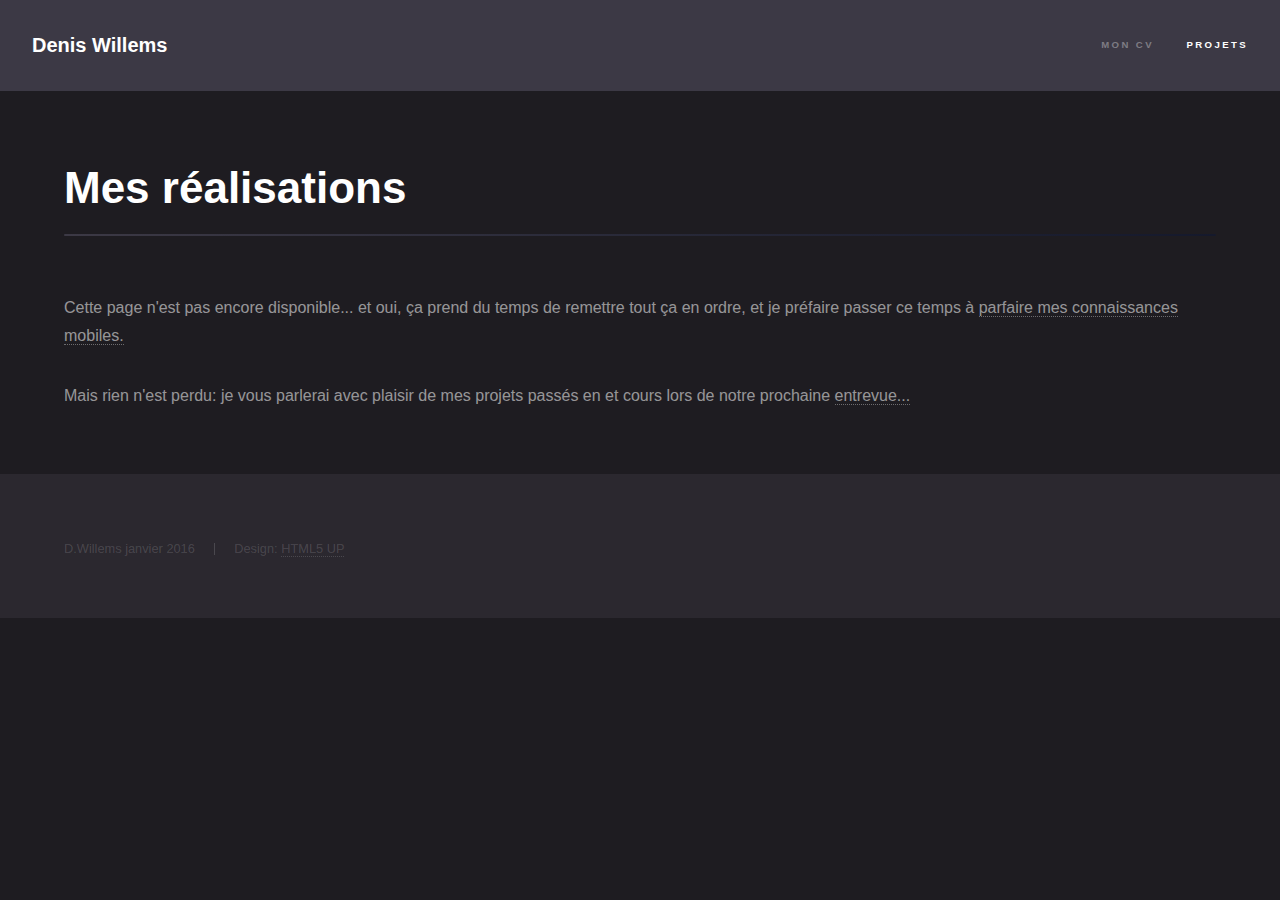
<file: cv/projets.html>
<!DOCTYPE HTML>
<!--
	Hyperspace by HTML5 UP
	html5up.net | @n33co
	Free for personal and commercial use under the CCA 3.0 license (html5up.net/license)
-->
<html>
	<head>
		<title>Denis Willems - réalisations</title>
		<meta charset="utf-8" />
		<meta name="viewport" content="width=device-width, initial-scale=1" />
		<!--[if lte IE 8]><script src="assets/js/ie/html5shiv.js"></script><![endif]-->
		<link rel="stylesheet" href="assets/css/main.css" />
		<!--[if lte IE 9]><link rel="stylesheet" href="assets/css/ie9.css" /><![endif]-->
		<!--[if lte IE 8]><link rel="stylesheet" href="assets/css/ie8.css" /><![endif]-->
	</head>
	<body>

		<!-- Header -->
			<header id="header">
				<a href="index.html" class="title">Denis Willems</a>
				<nav>
					<ul>
						<li><a href="index.html">Mon CV</a></li>
						<li><a href="projets.html" class="active">Projets</a></li>
						<!--li><a href="elements.html">Elements</a></li-->
					</ul>
				</nav>
			</header>

		<!-- Wrapper -->
			<div id="wrapper">

				<!-- Main -->
					<section id="main" class="wrapper">
						<div class="inner">
							<h1 class="major">Mes réalisations</h1>
							<!--<span class="image fit"><img src="images/pic04.jpg" alt="" /></span>-->
							<p>Cette page n'est pas encore disponible... et oui, ça prend du temps de remettre tout ça en ordre, et je préfaire passer ce temps à <a href="index.html">parfaire mes connaissances mobiles.</a></p>
							<p>Mais rien n'est perdu: je vous parlerai avec plaisir de mes projets passés en et cours lors de notre prochaine <a href="index.html">entrevue...</a></p>
						</div>
						<!--<div class="inner">-->
							<!--<h1 class="major">A Generic Page</h1>-->
							<!--<span class="image fit"><img src="images/pic04.jpg" alt="" /></span>-->
							<!--<p>Donec eget ex magna. Interdum et malesuada fames ac ante ipsum primis in faucibus. Pellentesque venenatis dolor imperdiet dolor mattis sagittis. Praesent rutrum sem diam, vitae egestas enim auctor sit amet. Pellentesque leo mauris, consectetur id ipsum sit amet, fergiat. Pellentesque in mi eu massa lacinia malesuada et a elit. Donec urna ex, lacinia in purus ac, pretium pulvinar mauris. Curabitur sapien risus, commodo eget turpis at, elementum convallis elit. Pellentesque enim turpis, hendrerit tristique.</p>-->
							<!--<p>Interdum et malesuada fames ac ante ipsum primis in faucibus. Pellentesque venenatis dolor imperdiet dolor mattis sagittis. Praesent rutrum sem diam, vitae egestas enim auctor sit amet. Pellentesque leo mauris, consectetur id ipsum sit amet, fersapien risus, commodo eget turpis at, elementum convallis elit. Pellentesque enim turpis, hendrerit tristique lorem ipsum dolor.</p>-->
						<!--</div>-->
					</section>

			</div>

		<!-- Footer -->
			<footer id="footer" class="wrapper alt">
				<div class="inner">
					<ul class="menu">
						<li>D.Willems janvier 2016</li><li>Design: <a href="http://html5up.net">HTML5 UP</a></li>
					</ul>
				</div>
			</footer>

		<!-- Scripts -->
			<script src="assets/js/jquery.min.js"></script>
			<script src="assets/js/jquery.scrollex.min.js"></script>
			<script src="assets/js/jquery.scrolly.min.js"></script>
			<script src="assets/js/skel.min.js"></script>
			<script src="assets/js/util.js"></script>
			<!--[if lte IE 8]><script src="assets/js/ie/respond.min.js"></script><![endif]-->
			<script src="assets/js/main.js"></script>

	</body>
</html>
</file>
<file: cv/assets/css/ie9.css>
/*
	Hyperspace by HTML5 UP
	html5up.net | @n33co
	Free for personal and commercial use under the CCA 3.0 license (html5up.net/license)
*/

/* Type */

	h1.major:after {
		background: #b74e91;
	}

/* Wrapper */

	.wrapper.fullscreen {
		min-height: 0;
		padding-bottom: 6em;
		padding-top: 6em;
	}

		body.is-ie .wrapper.fullscreen {
			height: auto;
		}

/* Spotlights */

	.spotlights > section {
		padding-left: 20em;
		position: relative;
	}

		.spotlights > section > .image {
			height: 100%;
			left: 0;
			position: absolute;
			top: 0;
			width: 20em;
		}

		.spotlights > section > .content {
			width: 100%;
		}

/* Features */

	.features:after {
		clear: both;
		content: '';
		display: block;
	}

	.features section {
		float: left;
	}

/* Split */

	.split:after {
		clear: both;
		content: '';
		display: block;
	}

	.split > * {
		float: left;
	}

/* Sidebar */

	#sidebar nav a:after {
		background-color: #b74e91;
	}

/* Header */

	#header:after {
		clear: both;
		content: '';
		display: block;
	}

	#header > .title {
		float: left;
	}

	#header > nav {
		float: right;
	}
</file>
<file: cv/assets/css/ie8.css>
/*
	Hyperspace by HTML5 UP
	html5up.net | @n33co
	Free for personal and commercial use under the CCA 3.0 license (html5up.net/license)
*/

/* Type */

	body, input, select, textarea {
		color: #ffffff;
	}

/* Button */

	input[type="submit"],
	input[type="reset"],
	input[type="button"],
	button,
	.button {
		position: relative;
	}

		input[type="submit"]:after,
		input[type="reset"]:after,
		input[type="button"]:after,
		button:after,
		.button:after {
			display: none;
		}

/* Features */

	.features {
		border: solid 1px;
	}

/* Form */

	input[type="text"],
	input[type="password"],
	input[type="email"],
	input[type="tel"],
	select,
	textarea {
		background: transparent;
		border: solid 1px;
	}

/* Split */

	.split.style1 > :first-child {
		padding-right: 2em;
		width: 70%;
	}
</file>
<file: cv/assets/css/main.css>
@import url(font-awesome.min.css);
/*
	Hyperspace by HTML5 UP
	html5up.net | @n33co
	Free for personal and commercial use under the CCA 3.0 license (html5up.net/license)
*/
/* Reset */
html, body, div, span, applet, object, iframe, h1, h2, h3, h4, h5, h6, p, blockquote, pre, a, abbr, acronym, address, big, cite, code, del, dfn, em, img, ins, kbd, q, s, samp, small, strike, strong, sub, sup, tt, var, b, u, i, center, dl, dt, dd, ol, ul, li, fieldset, form, label, legend, table, caption, tbody, tfoot, thead, tr, th, td, article, aside, canvas, details, embed, figure, figcaption, footer, header, hgroup, menu, nav, output, ruby, section, summary, time, mark, audio, video {
  margin: 0;
  padding: 0;
  border: 0;
  font-size: 100%;
  font: inherit;
  vertical-align: baseline; }

article, aside, details, figcaption, figure, footer, header, hgroup, menu, nav, section {
  display: block; }

body {
  line-height: 1; }

ol, ul {
  list-style: none; }

blockquote, q {
  quotes: none; }

blockquote:before, blockquote:after, q:before, q:after {
  content: '';
  content: none; }

table {
  border-collapse: collapse;
  border-spacing: 0; }

body {
  -webkit-text-size-adjust: none; }

/* Box Model */
*, *:before, *:after {
  -moz-box-sizing: border-box;
  -webkit-box-sizing: border-box;
  box-sizing: border-box; }

/* Grid */
.row {
  border-bottom: solid 1px transparent;
  -moz-box-sizing: border-box;
  -webkit-box-sizing: border-box;
  box-sizing: border-box; }

.row > * {
  float: left;
  -moz-box-sizing: border-box;
  -webkit-box-sizing: border-box;
  box-sizing: border-box; }

.row:after, .row:before {
  content: '';
  display: block;
  clear: both;
  height: 0; }

.row.uniform > * > :first-child {
  margin-top: 0; }

.row.uniform > * > :last-child {
  margin-bottom: 0; }

.row.\30 \25  > * {
  padding: 0 0 0 0em; }

.row.\30 \25 {
  margin: 0 0 -1px 0em; }

.row.uniform.\30 \25  > * {
  padding: 0em 0 0 0em; }

.row.uniform.\30 \25 {
  margin: 0em 0 -1px 0em; }

.row > * {
  padding: 0 0 0 1.5em; }

.row {
  margin: 0 0 -1px -1.5em; }

.row.uniform > * {
  padding: 1.5em 0 0 1.5em; }

.row.uniform {
  margin: -1.5em 0 -1px -1.5em; }

.row.\32 00\25  > * {
  padding: 0 0 0 3em; }

.row.\32 00\25 {
  margin: 0 0 -1px -3em; }

.row.uniform.\32 00\25  > * {
  padding: 3em 0 0 3em; }

.row.uniform.\32 00\25 {
  margin: -3em 0 -1px -3em; }

.row.\31 50\25  > * {
  padding: 0 0 0 2.25em; }

.row.\31 50\25 {
  margin: 0 0 -1px -2.25em; }

.row.uniform.\31 50\25  > * {
  padding: 2.25em 0 0 2.25em; }

.row.uniform.\31 50\25 {
  margin: -2.25em 0 -1px -2.25em; }

.row.\35 0\25  > * {
  padding: 0 0 0 0.75em; }

.row.\35 0\25 {
  margin: 0 0 -1px -0.75em; }

.row.uniform.\35 0\25  > * {
  padding: 0.75em 0 0 0.75em; }

.row.uniform.\35 0\25 {
  margin: -0.75em 0 -1px -0.75em; }

.row.\32 5\25  > * {
  padding: 0 0 0 0.375em; }

.row.\32 5\25 {
  margin: 0 0 -1px -0.375em; }

.row.uniform.\32 5\25  > * {
  padding: 0.375em 0 0 0.375em; }

.row.uniform.\32 5\25 {
  margin: -0.375em 0 -1px -0.375em; }

.\31 2u, .\31 2u\24 {
  width: 100%;
  clear: none;
  margin-left: 0; }

.\31 1u, .\31 1u\24 {
  width: 91.6666666667%;
  clear: none;
  margin-left: 0; }

.\31 0u, .\31 0u\24 {
  width: 83.3333333333%;
  clear: none;
  margin-left: 0; }

.\39 u, .\39 u\24 {
  width: 75%;
  clear: none;
  margin-left: 0; }

.\38 u, .\38 u\24 {
  width: 66.6666666667%;
  clear: none;
  margin-left: 0; }

.\37 u, .\37 u\24 {
  width: 58.3333333333%;
  clear: none;
  margin-left: 0; }

.\36 u, .\36 u\24 {
  width: 50%;
  clear: none;
  margin-left: 0; }

.\35 u, .\35 u\24 {
  width: 41.6666666667%;
  clear: none;
  margin-left: 0; }

.\34 u, .\34 u\24 {
  width: 33.3333333333%;
  clear: none;
  margin-left: 0; }

.\33 u, .\33 u\24 {
  width: 25%;
  clear: none;
  margin-left: 0; }

.\32 u, .\32 u\24 {
  width: 16.6666666667%;
  clear: none;
  margin-left: 0; }

.\31 u, .\31 u\24 {
  width: 8.3333333333%;
  clear: none;
  margin-left: 0; }

.\31 2u\24  + *,
.\31 1u\24  + *,
.\31 0u\24  + *,
.\39 u\24  + *,
.\38 u\24  + *,
.\37 u\24  + *,
.\36 u\24  + *,
.\35 u\24  + *,
.\34 u\24  + *,
.\33 u\24  + *,
.\32 u\24  + *,
.\31 u\24  + * {
  clear: left; }

.\-11u {
  margin-left: 91.66667%; }

.\-10u {
  margin-left: 83.33333%; }

.\-9u {
  margin-left: 75%; }

.\-8u {
  margin-left: 66.66667%; }

.\-7u {
  margin-left: 58.33333%; }

.\-6u {
  margin-left: 50%; }

.\-5u {
  margin-left: 41.66667%; }

.\-4u {
  margin-left: 33.33333%; }

.\-3u {
  margin-left: 25%; }

.\-2u {
  margin-left: 16.66667%; }

.\-1u {
  margin-left: 8.33333%; }

@media screen and (max-width: 1680px) {
  .row > * {
    padding: 0 0 0 1.5em; }

  .row {
    margin: 0 0 -1px -1.5em; }

  .row.uniform > * {
    padding: 1.5em 0 0 1.5em; }

  .row.uniform {
    margin: -1.5em 0 -1px -1.5em; }

  .row.\32 00\25  > * {
    padding: 0 0 0 3em; }

  .row.\32 00\25 {
    margin: 0 0 -1px -3em; }

  .row.uniform.\32 00\25  > * {
    padding: 3em 0 0 3em; }

  .row.uniform.\32 00\25 {
    margin: -3em 0 -1px -3em; }

  .row.\31 50\25  > * {
    padding: 0 0 0 2.25em; }

  .row.\31 50\25 {
    margin: 0 0 -1px -2.25em; }

  .row.uniform.\31 50\25  > * {
    padding: 2.25em 0 0 2.25em; }

  .row.uniform.\31 50\25 {
    margin: -2.25em 0 -1px -2.25em; }

  .row.\35 0\25  > * {
    padding: 0 0 0 0.75em; }

  .row.\35 0\25 {
    margin: 0 0 -1px -0.75em; }

  .row.uniform.\35 0\25  > * {
    padding: 0.75em 0 0 0.75em; }

  .row.uniform.\35 0\25 {
    margin: -0.75em 0 -1px -0.75em; }

  .row.\32 5\25  > * {
    padding: 0 0 0 0.375em; }

  .row.\32 5\25 {
    margin: 0 0 -1px -0.375em; }

  .row.uniform.\32 5\25  > * {
    padding: 0.375em 0 0 0.375em; }

  .row.uniform.\32 5\25 {
    margin: -0.375em 0 -1px -0.375em; }

  .\31 2u\28xlarge\29, .\31 2u\24\28xlarge\29 {
    width: 100%;
    clear: none;
    margin-left: 0; }

  .\31 1u\28xlarge\29, .\31 1u\24\28xlarge\29 {
    width: 91.6666666667%;
    clear: none;
    margin-left: 0; }

  .\31 0u\28xlarge\29, .\31 0u\24\28xlarge\29 {
    width: 83.3333333333%;
    clear: none;
    margin-left: 0; }

  .\39 u\28xlarge\29, .\39 u\24\28xlarge\29 {
    width: 75%;
    clear: none;
    margin-left: 0; }

  .\38 u\28xlarge\29, .\38 u\24\28xlarge\29 {
    width: 66.6666666667%;
    clear: none;
    margin-left: 0; }

  .\37 u\28xlarge\29, .\37 u\24\28xlarge\29 {
    width: 58.3333333333%;
    clear: none;
    margin-left: 0; }

  .\36 u\28xlarge\29, .\36 u\24\28xlarge\29 {
    width: 50%;
    clear: none;
    margin-left: 0; }

  .\35 u\28xlarge\29, .\35 u\24\28xlarge\29 {
    width: 41.6666666667%;
    clear: none;
    margin-left: 0; }

  .\34 u\28xlarge\29, .\34 u\24\28xlarge\29 {
    width: 33.3333333333%;
    clear: none;
    margin-left: 0; }

  .\33 u\28xlarge\29, .\33 u\24\28xlarge\29 {
    width: 25%;
    clear: none;
    margin-left: 0; }

  .\32 u\28xlarge\29, .\32 u\24\28xlarge\29 {
    width: 16.6666666667%;
    clear: none;
    margin-left: 0; }

  .\31 u\28xlarge\29, .\31 u\24\28xlarge\29 {
    width: 8.3333333333%;
    clear: none;
    margin-left: 0; }

  .\31 2u\24\28xlarge\29  + *,
  .\31 1u\24\28xlarge\29  + *,
  .\31 0u\24\28xlarge\29  + *,
  .\39 u\24\28xlarge\29  + *,
  .\38 u\24\28xlarge\29  + *,
  .\37 u\24\28xlarge\29  + *,
  .\36 u\24\28xlarge\29  + *,
  .\35 u\24\28xlarge\29  + *,
  .\34 u\24\28xlarge\29  + *,
  .\33 u\24\28xlarge\29  + *,
  .\32 u\24\28xlarge\29  + *,
  .\31 u\24\28xlarge\29  + * {
    clear: left; }

  .\-11u\28xlarge\29 {
    margin-left: 91.66667%; }

  .\-10u\28xlarge\29 {
    margin-left: 83.33333%; }

  .\-9u\28xlarge\29 {
    margin-left: 75%; }

  .\-8u\28xlarge\29 {
    margin-left: 66.66667%; }

  .\-7u\28xlarge\29 {
    margin-left: 58.33333%; }

  .\-6u\28xlarge\29 {
    margin-left: 50%; }

  .\-5u\28xlarge\29 {
    margin-left: 41.66667%; }

  .\-4u\28xlarge\29 {
    margin-left: 33.33333%; }

  .\-3u\28xlarge\29 {
    margin-left: 25%; }

  .\-2u\28xlarge\29 {
    margin-left: 16.66667%; }

  .\-1u\28xlarge\29 {
    margin-left: 8.33333%; } }
@media screen and (max-width: 1280px) {
  .row > * {
    padding: 0 0 0 1.5em; }

  .row {
    margin: 0 0 -1px -1.5em; }

  .row.uniform > * {
    padding: 1.5em 0 0 1.5em; }

  .row.uniform {
    margin: -1.5em 0 -1px -1.5em; }

  .row.\32 00\25  > * {
    padding: 0 0 0 3em; }

  .row.\32 00\25 {
    margin: 0 0 -1px -3em; }

  .row.uniform.\32 00\25  > * {
    padding: 3em 0 0 3em; }

  .row.uniform.\32 00\25 {
    margin: -3em 0 -1px -3em; }

  .row.\31 50\25  > * {
    padding: 0 0 0 2.25em; }

  .row.\31 50\25 {
    margin: 0 0 -1px -2.25em; }

  .row.uniform.\31 50\25  > * {
    padding: 2.25em 0 0 2.25em; }

  .row.uniform.\31 50\25 {
    margin: -2.25em 0 -1px -2.25em; }

  .row.\35 0\25  > * {
    padding: 0 0 0 0.75em; }

  .row.\35 0\25 {
    margin: 0 0 -1px -0.75em; }

  .row.uniform.\35 0\25  > * {
    padding: 0.75em 0 0 0.75em; }

  .row.uniform.\35 0\25 {
    margin: -0.75em 0 -1px -0.75em; }

  .row.\32 5\25  > * {
    padding: 0 0 0 0.375em; }

  .row.\32 5\25 {
    margin: 0 0 -1px -0.375em; }

  .row.uniform.\32 5\25  > * {
    padding: 0.375em 0 0 0.375em; }

  .row.uniform.\32 5\25 {
    margin: -0.375em 0 -1px -0.375em; }

  .\31 2u\28large\29, .\31 2u\24\28large\29 {
    width: 100%;
    clear: none;
    margin-left: 0; }

  .\31 1u\28large\29, .\31 1u\24\28large\29 {
    width: 91.6666666667%;
    clear: none;
    margin-left: 0; }

  .\31 0u\28large\29, .\31 0u\24\28large\29 {
    width: 83.3333333333%;
    clear: none;
    margin-left: 0; }

  .\39 u\28large\29, .\39 u\24\28large\29 {
    width: 75%;
    clear: none;
    margin-left: 0; }

  .\38 u\28large\29, .\38 u\24\28large\29 {
    width: 66.6666666667%;
    clear: none;
    margin-left: 0; }

  .\37 u\28large\29, .\37 u\24\28large\29 {
    width: 58.3333333333%;
    clear: none;
    margin-left: 0; }

  .\36 u\28large\29, .\36 u\24\28large\29 {
    width: 50%;
    clear: none;
    margin-left: 0; }

  .\35 u\28large\29, .\35 u\24\28large\29 {
    width: 41.6666666667%;
    clear: none;
    margin-left: 0; }

  .\34 u\28large\29, .\34 u\24\28large\29 {
    width: 33.3333333333%;
    clear: none;
    margin-left: 0; }

  .\33 u\28large\29, .\33 u\24\28large\29 {
    width: 25%;
    clear: none;
    margin-left: 0; }

  .\32 u\28large\29, .\32 u\24\28large\29 {
    width: 16.6666666667%;
    clear: none;
    margin-left: 0; }

  .\31 u\28large\29, .\31 u\24\28large\29 {
    width: 8.3333333333%;
    clear: none;
    margin-left: 0; }

  .\31 2u\24\28large\29  + *,
  .\31 1u\24\28large\29  + *,
  .\31 0u\24\28large\29  + *,
  .\39 u\24\28large\29  + *,
  .\38 u\24\28large\29  + *,
  .\37 u\24\28large\29  + *,
  .\36 u\24\28large\29  + *,
  .\35 u\24\28large\29  + *,
  .\34 u\24\28large\29  + *,
  .\33 u\24\28large\29  + *,
  .\32 u\24\28large\29  + *,
  .\31 u\24\28large\29  + * {
    clear: left; }

  .\-11u\28large\29 {
    margin-left: 91.66667%; }

  .\-10u\28large\29 {
    margin-left: 83.33333%; }

  .\-9u\28large\29 {
    margin-left: 75%; }

  .\-8u\28large\29 {
    margin-left: 66.66667%; }

  .\-7u\28large\29 {
    margin-left: 58.33333%; }

  .\-6u\28large\29 {
    margin-left: 50%; }

  .\-5u\28large\29 {
    margin-left: 41.66667%; }

  .\-4u\28large\29 {
    margin-left: 33.33333%; }

  .\-3u\28large\29 {
    margin-left: 25%; }

  .\-2u\28large\29 {
    margin-left: 16.66667%; }

  .\-1u\28large\29 {
    margin-left: 8.33333%; } }
@media screen and (max-width: 980px) {
  .row > * {
    padding: 0 0 0 1.5em; }

  .row {
    margin: 0 0 -1px -1.5em; }

  .row.uniform > * {
    padding: 1.5em 0 0 1.5em; }

  .row.uniform {
    margin: -1.5em 0 -1px -1.5em; }

  .row.\32 00\25  > * {
    padding: 0 0 0 3em; }

  .row.\32 00\25 {
    margin: 0 0 -1px -3em; }

  .row.uniform.\32 00\25  > * {
    padding: 3em 0 0 3em; }

  .row.uniform.\32 00\25 {
    margin: -3em 0 -1px -3em; }

  .row.\31 50\25  > * {
    padding: 0 0 0 2.25em; }

  .row.\31 50\25 {
    margin: 0 0 -1px -2.25em; }

  .row.uniform.\31 50\25  > * {
    padding: 2.25em 0 0 2.25em; }

  .row.uniform.\31 50\25 {
    margin: -2.25em 0 -1px -2.25em; }

  .row.\35 0\25  > * {
    padding: 0 0 0 0.75em; }

  .row.\35 0\25 {
    margin: 0 0 -1px -0.75em; }

  .row.uniform.\35 0\25  > * {
    padding: 0.75em 0 0 0.75em; }

  .row.uniform.\35 0\25 {
    margin: -0.75em 0 -1px -0.75em; }

  .row.\32 5\25  > * {
    padding: 0 0 0 0.375em; }

  .row.\32 5\25 {
    margin: 0 0 -1px -0.375em; }

  .row.uniform.\32 5\25  > * {
    padding: 0.375em 0 0 0.375em; }

  .row.uniform.\32 5\25 {
    margin: -0.375em 0 -1px -0.375em; }

  .\31 2u\28medium\29, .\31 2u\24\28medium\29 {
    width: 100%;
    clear: none;
    margin-left: 0; }

  .\31 1u\28medium\29, .\31 1u\24\28medium\29 {
    width: 91.6666666667%;
    clear: none;
    margin-left: 0; }

  .\31 0u\28medium\29, .\31 0u\24\28medium\29 {
    width: 83.3333333333%;
    clear: none;
    margin-left: 0; }

  .\39 u\28medium\29, .\39 u\24\28medium\29 {
    width: 75%;
    clear: none;
    margin-left: 0; }

  .\38 u\28medium\29, .\38 u\24\28medium\29 {
    width: 66.6666666667%;
    clear: none;
    margin-left: 0; }

  .\37 u\28medium\29, .\37 u\24\28medium\29 {
    width: 58.3333333333%;
    clear: none;
    margin-left: 0; }

  .\36 u\28medium\29, .\36 u\24\28medium\29 {
    width: 50%;
    clear: none;
    margin-left: 0; }

  .\35 u\28medium\29, .\35 u\24\28medium\29 {
    width: 41.6666666667%;
    clear: none;
    margin-left: 0; }

  .\34 u\28medium\29, .\34 u\24\28medium\29 {
    width: 33.3333333333%;
    clear: none;
    margin-left: 0; }

  .\33 u\28medium\29, .\33 u\24\28medium\29 {
    width: 25%;
    clear: none;
    margin-left: 0; }

  .\32 u\28medium\29, .\32 u\24\28medium\29 {
    width: 16.6666666667%;
    clear: none;
    margin-left: 0; }

  .\31 u\28medium\29, .\31 u\24\28medium\29 {
    width: 8.3333333333%;
    clear: none;
    margin-left: 0; }

  .\31 2u\24\28medium\29  + *,
  .\31 1u\24\28medium\29  + *,
  .\31 0u\24\28medium\29  + *,
  .\39 u\24\28medium\29  + *,
  .\38 u\24\28medium\29  + *,
  .\37 u\24\28medium\29  + *,
  .\36 u\24\28medium\29  + *,
  .\35 u\24\28medium\29  + *,
  .\34 u\24\28medium\29  + *,
  .\33 u\24\28medium\29  + *,
  .\32 u\24\28medium\29  + *,
  .\31 u\24\28medium\29  + * {
    clear: left; }

  .\-11u\28medium\29 {
    margin-left: 91.66667%; }

  .\-10u\28medium\29 {
    margin-left: 83.33333%; }

  .\-9u\28medium\29 {
    margin-left: 75%; }

  .\-8u\28medium\29 {
    margin-left: 66.66667%; }

  .\-7u\28medium\29 {
    margin-left: 58.33333%; }

  .\-6u\28medium\29 {
    margin-left: 50%; }

  .\-5u\28medium\29 {
    margin-left: 41.66667%; }

  .\-4u\28medium\29 {
    margin-left: 33.33333%; }

  .\-3u\28medium\29 {
    margin-left: 25%; }

  .\-2u\28medium\29 {
    margin-left: 16.66667%; }

  .\-1u\28medium\29 {
    margin-left: 8.33333%; } }
@media screen and (max-width: 736px) {
  .row > * {
    padding: 0 0 0 1.5em; }

  .row {
    margin: 0 0 -1px -1.5em; }

  .row.uniform > * {
    padding: 1.5em 0 0 1.5em; }

  .row.uniform {
    margin: -1.5em 0 -1px -1.5em; }

  .row.\32 00\25  > * {
    padding: 0 0 0 3em; }

  .row.\32 00\25 {
    margin: 0 0 -1px -3em; }

  .row.uniform.\32 00\25  > * {
    padding: 3em 0 0 3em; }

  .row.uniform.\32 00\25 {
    margin: -3em 0 -1px -3em; }

  .row.\31 50\25  > * {
    padding: 0 0 0 2.25em; }

  .row.\31 50\25 {
    margin: 0 0 -1px -2.25em; }

  .row.uniform.\31 50\25  > * {
    padding: 2.25em 0 0 2.25em; }

  .row.uniform.\31 50\25 {
    margin: -2.25em 0 -1px -2.25em; }

  .row.\35 0\25  > * {
    padding: 0 0 0 0.75em; }

  .row.\35 0\25 {
    margin: 0 0 -1px -0.75em; }

  .row.uniform.\35 0\25  > * {
    padding: 0.75em 0 0 0.75em; }

  .row.uniform.\35 0\25 {
    margin: -0.75em 0 -1px -0.75em; }

  .row.\32 5\25  > * {
    padding: 0 0 0 0.375em; }

  .row.\32 5\25 {
    margin: 0 0 -1px -0.375em; }

  .row.uniform.\32 5\25  > * {
    padding: 0.375em 0 0 0.375em; }

  .row.uniform.\32 5\25 {
    margin: -0.375em 0 -1px -0.375em; }

  .\31 2u\28small\29, .\31 2u\24\28small\29 {
    width: 100%;
    clear: none;
    margin-left: 0; }

  .\31 1u\28small\29, .\31 1u\24\28small\29 {
    width: 91.6666666667%;
    clear: none;
    margin-left: 0; }

  .\31 0u\28small\29, .\31 0u\24\28small\29 {
    width: 83.3333333333%;
    clear: none;
    margin-left: 0; }

  .\39 u\28small\29, .\39 u\24\28small\29 {
    width: 75%;
    clear: none;
    margin-left: 0; }

  .\38 u\28small\29, .\38 u\24\28small\29 {
    width: 66.6666666667%;
    clear: none;
    margin-left: 0; }

  .\37 u\28small\29, .\37 u\24\28small\29 {
    width: 58.3333333333%;
    clear: none;
    margin-left: 0; }

  .\36 u\28small\29, .\36 u\24\28small\29 {
    width: 50%;
    clear: none;
    margin-left: 0; }

  .\35 u\28small\29, .\35 u\24\28small\29 {
    width: 41.6666666667%;
    clear: none;
    margin-left: 0; }

  .\34 u\28small\29, .\34 u\24\28small\29 {
    width: 33.3333333333%;
    clear: none;
    margin-left: 0; }

  .\33 u\28small\29, .\33 u\24\28small\29 {
    width: 25%;
    clear: none;
    margin-left: 0; }

  .\32 u\28small\29, .\32 u\24\28small\29 {
    width: 16.6666666667%;
    clear: none;
    margin-left: 0; }

  .\31 u\28small\29, .\31 u\24\28small\29 {
    width: 8.3333333333%;
    clear: none;
    margin-left: 0; }

  .\31 2u\24\28small\29  + *,
  .\31 1u\24\28small\29  + *,
  .\31 0u\24\28small\29  + *,
  .\39 u\24\28small\29  + *,
  .\38 u\24\28small\29  + *,
  .\37 u\24\28small\29  + *,
  .\36 u\24\28small\29  + *,
  .\35 u\24\28small\29  + *,
  .\34 u\24\28small\29  + *,
  .\33 u\24\28small\29  + *,
  .\32 u\24\28small\29  + *,
  .\31 u\24\28small\29  + * {
    clear: left; }

  .\-11u\28small\29 {
    margin-left: 91.66667%; }

  .\-10u\28small\29 {
    margin-left: 83.33333%; }

  .\-9u\28small\29 {
    margin-left: 75%; }

  .\-8u\28small\29 {
    margin-left: 66.66667%; }

  .\-7u\28small\29 {
    margin-left: 58.33333%; }

  .\-6u\28small\29 {
    margin-left: 50%; }

  .\-5u\28small\29 {
    margin-left: 41.66667%; }

  .\-4u\28small\29 {
    margin-left: 33.33333%; }

  .\-3u\28small\29 {
    margin-left: 25%; }

  .\-2u\28small\29 {
    margin-left: 16.66667%; }

  .\-1u\28small\29 {
    margin-left: 8.33333%; } }
@media screen and (max-width: 480px) {
  .row > * {
    padding: 0 0 0 1.5em; }

  .row {
    margin: 0 0 -1px -1.5em; }

  .row.uniform > * {
    padding: 1.5em 0 0 1.5em; }

  .row.uniform {
    margin: -1.5em 0 -1px -1.5em; }

  .row.\32 00\25  > * {
    padding: 0 0 0 3em; }

  .row.\32 00\25 {
    margin: 0 0 -1px -3em; }

  .row.uniform.\32 00\25  > * {
    padding: 3em 0 0 3em; }

  .row.uniform.\32 00\25 {
    margin: -3em 0 -1px -3em; }

  .row.\31 50\25  > * {
    padding: 0 0 0 2.25em; }

  .row.\31 50\25 {
    margin: 0 0 -1px -2.25em; }

  .row.uniform.\31 50\25  > * {
    padding: 2.25em 0 0 2.25em; }

  .row.uniform.\31 50\25 {
    margin: -2.25em 0 -1px -2.25em; }

  .row.\35 0\25  > * {
    padding: 0 0 0 0.75em; }

  .row.\35 0\25 {
    margin: 0 0 -1px -0.75em; }

  .row.uniform.\35 0\25  > * {
    padding: 0.75em 0 0 0.75em; }

  .row.uniform.\35 0\25 {
    margin: -0.75em 0 -1px -0.75em; }

  .row.\32 5\25  > * {
    padding: 0 0 0 0.375em; }

  .row.\32 5\25 {
    margin: 0 0 -1px -0.375em; }

  .row.uniform.\32 5\25  > * {
    padding: 0.375em 0 0 0.375em; }

  .row.uniform.\32 5\25 {
    margin: -0.375em 0 -1px -0.375em; }

  .\31 2u\28xsmall\29, .\31 2u\24\28xsmall\29 {
    width: 100%;
    clear: none;
    margin-left: 0; }

  .\31 1u\28xsmall\29, .\31 1u\24\28xsmall\29 {
    width: 91.6666666667%;
    clear: none;
    margin-left: 0; }

  .\31 0u\28xsmall\29, .\31 0u\24\28xsmall\29 {
    width: 83.3333333333%;
    clear: none;
    margin-left: 0; }

  .\39 u\28xsmall\29, .\39 u\24\28xsmall\29 {
    width: 75%;
    clear: none;
    margin-left: 0; }

  .\38 u\28xsmall\29, .\38 u\24\28xsmall\29 {
    width: 66.6666666667%;
    clear: none;
    margin-left: 0; }

  .\37 u\28xsmall\29, .\37 u\24\28xsmall\29 {
    width: 58.3333333333%;
    clear: none;
    margin-left: 0; }

  .\36 u\28xsmall\29, .\36 u\24\28xsmall\29 {
    width: 50%;
    clear: none;
    margin-left: 0; }

  .\35 u\28xsmall\29, .\35 u\24\28xsmall\29 {
    width: 41.6666666667%;
    clear: none;
    margin-left: 0; }

  .\34 u\28xsmall\29, .\34 u\24\28xsmall\29 {
    width: 33.3333333333%;
    clear: none;
    margin-left: 0; }

  .\33 u\28xsmall\29, .\33 u\24\28xsmall\29 {
    width: 25%;
    clear: none;
    margin-left: 0; }

  .\32 u\28xsmall\29, .\32 u\24\28xsmall\29 {
    width: 16.6666666667%;
    clear: none;
    margin-left: 0; }

  .\31 u\28xsmall\29, .\31 u\24\28xsmall\29 {
    width: 8.3333333333%;
    clear: none;
    margin-left: 0; }

  .\31 2u\24\28xsmall\29  + *,
  .\31 1u\24\28xsmall\29  + *,
  .\31 0u\24\28xsmall\29  + *,
  .\39 u\24\28xsmall\29  + *,
  .\38 u\24\28xsmall\29  + *,
  .\37 u\24\28xsmall\29  + *,
  .\36 u\24\28xsmall\29  + *,
  .\35 u\24\28xsmall\29  + *,
  .\34 u\24\28xsmall\29  + *,
  .\33 u\24\28xsmall\29  + *,
  .\32 u\24\28xsmall\29  + *,
  .\31 u\24\28xsmall\29  + * {
    clear: left; }

  .\-11u\28xsmall\29 {
    margin-left: 91.66667%; }

  .\-10u\28xsmall\29 {
    margin-left: 83.33333%; }

  .\-9u\28xsmall\29 {
    margin-left: 75%; }

  .\-8u\28xsmall\29 {
    margin-left: 66.66667%; }

  .\-7u\28xsmall\29 {
    margin-left: 58.33333%; }

  .\-6u\28xsmall\29 {
    margin-left: 50%; }

  .\-5u\28xsmall\29 {
    margin-left: 41.66667%; }

  .\-4u\28xsmall\29 {
    margin-left: 33.33333%; }

  .\-3u\28xsmall\29 {
    margin-left: 25%; }

  .\-2u\28xsmall\29 {
    margin-left: 16.66667%; }

  .\-1u\28xsmall\29 {
    margin-left: 8.33333%; } }
@media screen and (max-width: 360px) {
  .row > * {
    padding: 0 0 0 1.5em; }

  .row {
    margin: 0 0 -1px -1.5em; }

  .row.uniform > * {
    padding: 1.5em 0 0 1.5em; }

  .row.uniform {
    margin: -1.5em 0 -1px -1.5em; }

  .row.\32 00\25  > * {
    padding: 0 0 0 3em; }

  .row.\32 00\25 {
    margin: 0 0 -1px -3em; }

  .row.uniform.\32 00\25  > * {
    padding: 3em 0 0 3em; }

  .row.uniform.\32 00\25 {
    margin: -3em 0 -1px -3em; }

  .row.\31 50\25  > * {
    padding: 0 0 0 2.25em; }

  .row.\31 50\25 {
    margin: 0 0 -1px -2.25em; }

  .row.uniform.\31 50\25  > * {
    padding: 2.25em 0 0 2.25em; }

  .row.uniform.\31 50\25 {
    margin: -2.25em 0 -1px -2.25em; }

  .row.\35 0\25  > * {
    padding: 0 0 0 0.75em; }

  .row.\35 0\25 {
    margin: 0 0 -1px -0.75em; }

  .row.uniform.\35 0\25  > * {
    padding: 0.75em 0 0 0.75em; }

  .row.uniform.\35 0\25 {
    margin: -0.75em 0 -1px -0.75em; }

  .row.\32 5\25  > * {
    padding: 0 0 0 0.375em; }

  .row.\32 5\25 {
    margin: 0 0 -1px -0.375em; }

  .row.uniform.\32 5\25  > * {
    padding: 0.375em 0 0 0.375em; }

  .row.uniform.\32 5\25 {
    margin: -0.375em 0 -1px -0.375em; }

  .\31 2u\28xxsmall\29, .\31 2u\24\28xxsmall\29 {
    width: 100%;
    clear: none;
    margin-left: 0; }

  .\31 1u\28xxsmall\29, .\31 1u\24\28xxsmall\29 {
    width: 91.6666666667%;
    clear: none;
    margin-left: 0; }

  .\31 0u\28xxsmall\29, .\31 0u\24\28xxsmall\29 {
    width: 83.3333333333%;
    clear: none;
    margin-left: 0; }

  .\39 u\28xxsmall\29, .\39 u\24\28xxsmall\29 {
    width: 75%;
    clear: none;
    margin-left: 0; }

  .\38 u\28xxsmall\29, .\38 u\24\28xxsmall\29 {
    width: 66.6666666667%;
    clear: none;
    margin-left: 0; }

  .\37 u\28xxsmall\29, .\37 u\24\28xxsmall\29 {
    width: 58.3333333333%;
    clear: none;
    margin-left: 0; }

  .\36 u\28xxsmall\29, .\36 u\24\28xxsmall\29 {
    width: 50%;
    clear: none;
    margin-left: 0; }

  .\35 u\28xxsmall\29, .\35 u\24\28xxsmall\29 {
    width: 41.6666666667%;
    clear: none;
    margin-left: 0; }

  .\34 u\28xxsmall\29, .\34 u\24\28xxsmall\29 {
    width: 33.3333333333%;
    clear: none;
    margin-left: 0; }

  .\33 u\28xxsmall\29, .\33 u\24\28xxsmall\29 {
    width: 25%;
    clear: none;
    margin-left: 0; }

  .\32 u\28xxsmall\29, .\32 u\24\28xxsmall\29 {
    width: 16.6666666667%;
    clear: none;
    margin-left: 0; }

  .\31 u\28xxsmall\29, .\31 u\24\28xxsmall\29 {
    width: 8.3333333333%;
    clear: none;
    margin-left: 0; }

  .\31 2u\24\28xxsmall\29  + *,
  .\31 1u\24\28xxsmall\29  + *,
  .\31 0u\24\28xxsmall\29  + *,
  .\39 u\24\28xxsmall\29  + *,
  .\38 u\24\28xxsmall\29  + *,
  .\37 u\24\28xxsmall\29  + *,
  .\36 u\24\28xxsmall\29  + *,
  .\35 u\24\28xxsmall\29  + *,
  .\34 u\24\28xxsmall\29  + *,
  .\33 u\24\28xxsmall\29  + *,
  .\32 u\24\28xxsmall\29  + *,
  .\31 u\24\28xxsmall\29  + * {
    clear: left; }

  .\-11u\28xxsmall\29 {
    margin-left: 91.66667%; }

  .\-10u\28xxsmall\29 {
    margin-left: 83.33333%; }

  .\-9u\28xxsmall\29 {
    margin-left: 75%; }

  .\-8u\28xxsmall\29 {
    margin-left: 66.66667%; }

  .\-7u\28xxsmall\29 {
    margin-left: 58.33333%; }

  .\-6u\28xxsmall\29 {
    margin-left: 50%; }

  .\-5u\28xxsmall\29 {
    margin-left: 41.66667%; }

  .\-4u\28xxsmall\29 {
    margin-left: 33.33333%; }

  .\-3u\28xxsmall\29 {
    margin-left: 25%; }

  .\-2u\28xxsmall\29 {
    margin-left: 16.66667%; }

  .\-1u\28xxsmall\29 {
    margin-left: 8.33333%; } }
/* Basic */
@-ms-viewport {
  width: device-width; }
body {
  -ms-overflow-style: scrollbar; }

@media screen and (max-width: 480px) {
  html, body {
    min-width: 320px; } }
body {
  background: #1e1c21; }
  body.is-loading *, body.is-loading *:before, body.is-loading *:after {
    -moz-animation: none !important;
    -webkit-animation: none !important;
    -ms-animation: none !important;
    animation: none !important;
    -moz-transition: none !important;
    -webkit-transition: none !important;
    -ms-transition: none !important;
    transition: none !important; }

/* Type */
body, input, select, textarea {
  color: rgba(255, 255, 255, 0.55);
  font-family: Arial, Helvetica, sans-serif;
  font-size: 16.5pt;
  font-weight: normal;
  line-height: 1.75; }
  @media screen and (max-width: 1680px) {
    body, input, select, textarea {
      font-size: 13pt; } }
  @media screen and (max-width: 1280px) {
    body, input, select, textarea {
      font-size: 12pt; } }
  @media screen and (max-width: 360px) {
    body, input, select, textarea {
      font-size: 11pt; } }

a {
  -moz-transition: color 0.2s ease, border-bottom-color 0.2s ease;
  -webkit-transition: color 0.2s ease, border-bottom-color 0.2s ease;
  -ms-transition: color 0.2s ease, border-bottom-color 0.2s ease;
  transition: color 0.2s ease, border-bottom-color 0.2s ease;
  border-bottom: dotted 1px rgba(255, 255, 255, 0.35);
  color: inherit;
  text-decoration: none; }
  a:hover {
    border-bottom-color: transparent;
    color: #ffffff; }

strong, b {
  color: #ffffff;
  font-weight: bold; }

em, i {
  font-style: italic; }

p {
  margin: 0 0 2em 0; }

h1, h2, h3, h4, h5, h6 {
  color: #ffffff;
  font-weight: bold;
  line-height: 1.5;
  margin: 0 0 0.5em 0; }
  h1 a, h2 a, h3 a, h4 a, h5 a, h6 a {
    color: inherit;
    text-decoration: none; }

h1 {
  font-size: 2.75em; }
  h1.major {
    margin: 0 0 1.3em 0;
    position: relative;
    padding-bottom: 0.35em; }
    h1.major:after {
      background-image: -moz-linear-gradient(to right, #3c3945, #15192c);
      background-image: -webkit-linear-gradient(to right, #3c3945, #15192c);
      background-image: -ms-linear-gradient(to right, #3c3945, #15192c);
      background-image: linear-gradient(to right, #3c3945, #15192c);
      -moz-transition: max-width 0.2s ease;
      -webkit-transition: max-width 0.2s ease;
      -ms-transition: max-width 0.2s ease;
      transition: max-width 0.2s ease;
      border-radius: 0.2em;
      bottom: 0;
      content: '';
      height: 0.05em;
      position: absolute;
      right: 0;
      width: 100%; }

h2 {
  font-size: 1.75em; }

h3 {
  font-size: 1.1em; }

h4 {
  font-size: 1em; }

h5 {
  font-size: 0.8em; }

h6 {
  font-size: 0.6em; }

@media screen and (max-width: 736px) {
  h1 {
    font-size: 2em; }

  h2 {
    font-size: 1.25em; }

  h3 {
    font-size: 1em; }

  h4 {
    font-size: 0.8em; }

  h5 {
    font-size: 0.6em; }

  h6 {
    font-size: 0.6em; } }
sub {
  font-size: 0.8em;
  position: relative;
  top: 0.5em; }

sup {
  font-size: 0.8em;
  position: relative;
  top: -0.5em; }

blockquote {
  border-left: solid 4px rgba(255, 255, 255, 0.15);
  font-style: italic;
  margin: 0 0 2em 0;
  padding: 0.5em 0 0.5em 2em; }

code {
  background: rgba(255, 255, 255, 0.05);
  border-radius: 0.25em;
  border: solid 1px rgba(255, 255, 255, 0.15);
  font-family: "Courier New", monospace;
  font-size: 0.9em;
  margin: 0 0.25em;
  padding: 0.25em 0.65em; }

pre {
  -webkit-overflow-scrolling: touch;
  font-family: "Courier New", monospace;
  font-size: 0.9em;
  margin: 0 0 2em 0; }
  pre code {
    display: block;
    line-height: 1.75em;
    padding: 1em 1.5em;
    overflow-x: auto; }

hr {
  border: 0;
  border-bottom: solid 1px rgba(255, 255, 255, 0.15);
  margin: 2em 0; }
  hr.major {
    margin: 3em 0; }

.align-left {
  text-align: left; }

.align-center {
  text-align: center; }

.align-right {
  text-align: right; }

/* Box */
.box {
  border-radius: 0.25em;
  border: solid 1px rgba(255, 255, 255, 0.15);
  margin-bottom: 2em;
  padding: 1.5em; }
  .box > :last-child,
  .box > :last-child > :last-child,
  .box > :last-child > :last-child > :last-child {
    margin-bottom: 0; }
  .box.alt {
    border: 0;
    border-radius: 0;
    padding: 0; }

/* Button */
input[type="submit"],
input[type="reset"],
input[type="button"],
button,
.button {
  -moz-appearance: none;
  -webkit-appearance: none;
  -ms-appearance: none;
  appearance: none;
  -moz-transition: border-color 0.2s ease;
  -webkit-transition: border-color 0.2s ease;
  -ms-transition: border-color 0.2s ease;
  transition: border-color 0.2s ease;
  background-color: transparent;
  border: solid 1px !important;
  border-color: rgba(255, 255, 255, 0.15) !important;
  border-radius: 3em;
  color: #ffffff !important;
  cursor: pointer;
  display: inline-block;
  font-size: 0.6em;
  font-weight: bold;
  height: calc(4.75em + 2px);
  letter-spacing: 0.25em;
  line-height: 4.75em;
  outline: 0;
  padding: 0 3.75em;
  position: relative;
  text-align: center;
  text-decoration: none;
  text-transform: uppercase;
  white-space: nowrap; }
  input[type="submit"]:after,
  input[type="reset"]:after,
  input[type="button"]:after,
  button:after,
  .button:after {
    -moz-transform: scale(0.25);
    -webkit-transform: scale(0.25);
    -ms-transform: scale(0.25);
    transform: scale(0.25);
    -moz-pointer-events: none;
    -webkit-pointer-events: none;
    -ms-pointer-events: none;
    pointer-events: none;
    -moz-transition: opacity 0.2s ease, -moz-transform 0.2s ease;
    -webkit-transition: opacity 0.2s ease, -webkit-transform 0.2s ease;
    -ms-transition: opacity 0.2s ease, -ms-transform 0.2s ease;
    transition: opacity 0.2s ease, transform 0.2s ease;
    background: #ffffff;
    border-radius: 3em;
    content: '';
    height: 100%;
    left: 0;
    opacity: 0;
    position: absolute;
    top: 0;
    width: 100%; }
  input[type="submit"].icon:before,
  input[type="reset"].icon:before,
  input[type="button"].icon:before,
  button.icon:before,
  .button.icon:before {
    margin-right: 0.75em; }
  input[type="submit"].fit,
  input[type="reset"].fit,
  input[type="button"].fit,
  button.fit,
  .button.fit {
    display: block;
    margin: 0 0 1em 0;
    width: 100%; }
  input[type="submit"].small,
  input[type="reset"].small,
  input[type="button"].small,
  button.small,
  .button.small {
    font-size: 0.4em; }
  input[type="submit"].big,
  input[type="reset"].big,
  input[type="button"].big,
  button.big,
  .button.big {
    font-size: 0.8em; }
  input[type="submit"].special,
  input[type="reset"].special,
  input[type="button"].special,
  button.special,
  .button.special {
    background-color: #ffffff;
    color: #1e1c21 !important; }
    input[type="submit"].special:after,
    input[type="reset"].special:after,
    input[type="button"].special:after,
    button.special:after,
    .button.special:after {
      display: none; }
  input[type="submit"].disabled, input[type="submit"]:disabled,
  input[type="reset"].disabled,
  input[type="reset"]:disabled,
  input[type="button"].disabled,
  input[type="button"]:disabled,
  button.disabled,
  button:disabled,
  .button.disabled,
  .button:disabled {
    cursor: default;
    opacity: 0.5;
    -moz-pointer-events: none;
    -webkit-pointer-events: none;
    -ms-pointer-events: none;
    pointer-events: none; }
  input[type="submit"]:hover,
  input[type="reset"]:hover,
  input[type="button"]:hover,
  button:hover,
  .button:hover {
    border-color: rgba(255, 255, 255, 0.55) !important; }
    input[type="submit"]:hover:after,
    input[type="reset"]:hover:after,
    input[type="button"]:hover:after,
    button:hover:after,
    .button:hover:after {
      opacity: 0.05;
      -moz-transform: scale(1);
      -webkit-transform: scale(1);
      -ms-transform: scale(1);
      transform: scale(1); }
    input[type="submit"]:hover:active,
    input[type="reset"]:hover:active,
    input[type="button"]:hover:active,
    button:hover:active,
    .button:hover:active {
      border-color: #ffffff !important; }
      input[type="submit"]:hover:active:after,
      input[type="reset"]:hover:active:after,
      input[type="button"]:hover:active:after,
      button:hover:active:after,
      .button:hover:active:after {
        opacity: 0.1; }

/* Features */
.features {
  display: -moz-flex;
  display: -webkit-flex;
  display: -ms-flex;
  display: flex;
  -moz-flex-wrap: wrap;
  -webkit-flex-wrap: wrap;
  -ms-flex-wrap: wrap;
  flex-wrap: wrap;
  border-radius: 0.25em;
  border: solid 1px rgba(255, 255, 255, 0.15);
  background: rgba(255, 255, 255, 0.05);
  margin: 0 0 2em 0; }
  .features section {
    padding: 3.5em 3em 1em 7em ;
    width: 50%;
    border-top: solid 1px rgba(255, 255, 255, 0.15);
    position: relative; }
    .features section:nth-child(-n + 2) {
      border-top-width: 0; }
    .features section:nth-child(2n) {
      border-left: solid 1px rgba(255, 255, 255, 0.15); }
    .features section .icon {
      -moz-transition: opacity 0.5s ease, -moz-transform 0.5s ease;
      -webkit-transition: opacity 0.5s ease, -webkit-transform 0.5s ease;
      -ms-transition: opacity 0.5s ease, -ms-transform 0.5s ease;
      transition: opacity 0.5s ease, transform 0.5s ease;
      -moz-transition-delay: 1s;
      -webkit-transition-delay: 1s;
      -ms-transition-delay: 1s;
      transition-delay: 1s;
      -moz-transform: scale(1);
      -webkit-transform: scale(1);
      -ms-transform: scale(1);
      transform: scale(1);
      position: absolute;
      left: 3em;
      opacity: 1; }
    .features section:nth-child(1) .icon {
      -moz-transition-delay: 0.15s;
      -webkit-transition-delay: 0.15s;
      -ms-transition-delay: 0.15s;
      transition-delay: 0.15s; }
    .features section:nth-child(2) .icon {
      -moz-transition-delay: 0.3s;
      -webkit-transition-delay: 0.3s;
      -ms-transition-delay: 0.3s;
      transition-delay: 0.3s; }
    .features section:nth-child(3) .icon {
      -moz-transition-delay: 0.45s;
      -webkit-transition-delay: 0.45s;
      -ms-transition-delay: 0.45s;
      transition-delay: 0.45s; }
    .features section:nth-child(4) .icon {
      -moz-transition-delay: 0.6s;
      -webkit-transition-delay: 0.6s;
      -ms-transition-delay: 0.6s;
      transition-delay: 0.6s; }
    .features section:nth-child(5) .icon {
      -moz-transition-delay: 0.75s;
      -webkit-transition-delay: 0.75s;
      -ms-transition-delay: 0.75s;
      transition-delay: 0.75s; }
    .features section:nth-child(6) .icon {
      -moz-transition-delay: 0.9s;
      -webkit-transition-delay: 0.9s;
      -ms-transition-delay: 0.9s;
      transition-delay: 0.9s; }
    .features section:nth-child(7) .icon {
      -moz-transition-delay: 1.05s;
      -webkit-transition-delay: 1.05s;
      -ms-transition-delay: 1.05s;
      transition-delay: 1.05s; }
    .features section:nth-child(8) .icon {
      -moz-transition-delay: 1.2s;
      -webkit-transition-delay: 1.2s;
      -ms-transition-delay: 1.2s;
      transition-delay: 1.2s; }
    .features section:nth-child(9) .icon {
      -moz-transition-delay: 1.35s;
      -webkit-transition-delay: 1.35s;
      -ms-transition-delay: 1.35s;
      transition-delay: 1.35s; }
    .features section:nth-child(10) .icon {
      -moz-transition-delay: 1.5s;
      -webkit-transition-delay: 1.5s;
      -ms-transition-delay: 1.5s;
      transition-delay: 1.5s; }
    .features section:nth-child(11) .icon {
      -moz-transition-delay: 1.65s;
      -webkit-transition-delay: 1.65s;
      -ms-transition-delay: 1.65s;
      transition-delay: 1.65s; }
    .features section:nth-child(12) .icon {
      -moz-transition-delay: 1.8s;
      -webkit-transition-delay: 1.8s;
      -ms-transition-delay: 1.8s;
      transition-delay: 1.8s; }
    .features section:nth-child(13) .icon {
      -moz-transition-delay: 1.95s;
      -webkit-transition-delay: 1.95s;
      -ms-transition-delay: 1.95s;
      transition-delay: 1.95s; }
    .features section:nth-child(14) .icon {
      -moz-transition-delay: 2.1s;
      -webkit-transition-delay: 2.1s;
      -ms-transition-delay: 2.1s;
      transition-delay: 2.1s; }
    .features section:nth-child(15) .icon {
      -moz-transition-delay: 2.25s;
      -webkit-transition-delay: 2.25s;
      -ms-transition-delay: 2.25s;
      transition-delay: 2.25s; }
    .features section:nth-child(16) .icon {
      -moz-transition-delay: 2.4s;
      -webkit-transition-delay: 2.4s;
      -ms-transition-delay: 2.4s;
      transition-delay: 2.4s; }
    .features section:nth-child(17) .icon {
      -moz-transition-delay: 2.55s;
      -webkit-transition-delay: 2.55s;
      -ms-transition-delay: 2.55s;
      transition-delay: 2.55s; }
    .features section:nth-child(18) .icon {
      -moz-transition-delay: 2.7s;
      -webkit-transition-delay: 2.7s;
      -ms-transition-delay: 2.7s;
      transition-delay: 2.7s; }
    .features section:nth-child(19) .icon {
      -moz-transition-delay: 2.85s;
      -webkit-transition-delay: 2.85s;
      -ms-transition-delay: 2.85s;
      transition-delay: 2.85s; }
    .features section:nth-child(20) .icon {
      -moz-transition-delay: 3s;
      -webkit-transition-delay: 3s;
      -ms-transition-delay: 3s;
      transition-delay: 3s; }
  .features.inactive section .icon {
    -moz-transform: scale(0.5);
    -webkit-transform: scale(0.5);
    -ms-transform: scale(0.5);
    transform: scale(0.5);
    opacity: 0; }
  @media screen and (max-width: 980px) {
    .features {
      display: block; }
      .features section {
        border-top-width: 1px !important;
        border-left-width: 0 !important;
        width: 100%; }
        .features section:first-child {
          border-top-width: 0 !important; } }
  @media screen and (max-width: 736px) {
    .features section {
      padding: 2.5em 1.5em 0.1em 5.5em ; }
      .features section .icon {
        left: 1.5em;
        top: 2em; } }
  @media screen and (max-width: 480px) {
    .features section {
      padding: 2em 1.5em 0.1em 1.5em ; }
      .features section .icon {
        left: 0;
        position: relative;
        top: 0; } }

/* Form */
form {
  margin: 0 0 2em 0; }
  form .field {
    margin: 0 0 1em 0; }
    form .field.half {
      width: 50%;
      float: left;
      padding: 0 0 0 0.75em; }
      form .field.half.first {
        padding: 0 0.75em 0 0; }
  form > .actions {
    margin: 2em 0 0 0 !important; }
  @media screen and (max-width: 736px) {
    form .field.half {
      width: 100%;
      float: none;
      padding: 0; }
      form .field.half.first {
        padding: 0; } }

label {
  color: #ffffff;
  font-weight: bold;
  line-height: 1.5;
  margin: 0 0 0.7em 0;
  display: block;
  font-size: 1.1em; }

input[type="text"],
input[type="password"],
input[type="email"],
input[type="tel"],
select,
textarea {
  -moz-appearance: none;
  -webkit-appearance: none;
  -ms-appearance: none;
  appearance: none;
  background: rgba(255, 255, 255, 0.05);
  border-radius: 0.25em;
  border: none;
  border: solid 1px rgba(255, 255, 255, 0.15);
  color: inherit;
  display: block;
  outline: 0;
  padding: 0 1em;
  text-decoration: none;
  width: 100%; }
  input[type="text"]:invalid,
  input[type="password"]:invalid,
  input[type="email"]:invalid,
  input[type="tel"]:invalid,
  select:invalid,
  textarea:invalid {
    box-shadow: none; }
  input[type="text"]:focus,
  input[type="password"]:focus,
  input[type="email"]:focus,
  input[type="tel"]:focus,
  select:focus,
  textarea:focus {
    border-color: #ffffff;
    box-shadow: 0 0 0 1px #ffffff; }

.select-wrapper {
  text-decoration: none;
  display: block;
  position: relative; }
  .select-wrapper:before {
    -moz-osx-font-smoothing: grayscale;
    -webkit-font-smoothing: antialiased;
    font-family: FontAwesome;
    font-style: normal;
    font-weight: normal;
    text-transform: none !important; }
  .select-wrapper:before {
    color: rgba(255, 255, 255, 0.15);
    content: '\f078';
    display: block;
    height: 2.75em;
    line-height: 2.75em;
    pointer-events: none;
    position: absolute;
    right: 0;
    text-align: center;
    top: 0;
    width: 2.75em; }
  .select-wrapper select::-ms-expand {
    display: none; }

select option {
  background-color: #1e1c21;
  color: #ffffff; }

input[type="text"],
input[type="password"],
input[type="email"],
select {
  height: 2.75em; }

textarea {
  padding: 0.75em 1em; }
  body.is-ie textarea {
    min-height: 10em; }

input[type="checkbox"],
input[type="radio"] {
  -moz-appearance: none;
  -webkit-appearance: none;
  -ms-appearance: none;
  appearance: none;
  display: block;
  float: left;
  margin-right: -2em;
  opacity: 0;
  width: 1em;
  z-index: -1; }
  input[type="checkbox"] + label,
  input[type="radio"] + label {
    text-decoration: none;
    color: rgba(255, 255, 255, 0.55);
    cursor: pointer;
    display: inline-block;
    font-size: 1em;
    font-weight: normal;
    padding-left: 2.4em;
    padding-right: 0.75em;
    position: relative; }
    input[type="checkbox"] + label:before,
    input[type="radio"] + label:before {
      -moz-osx-font-smoothing: grayscale;
      -webkit-font-smoothing: antialiased;
      font-family: FontAwesome;
      font-style: normal;
      font-weight: normal;
      text-transform: none !important; }
    input[type="checkbox"] + label:before,
    input[type="radio"] + label:before {
      background: rgba(255, 255, 255, 0.05);
      border-radius: 0.25em;
      border: solid 1px rgba(255, 255, 255, 0.15);
      content: '';
      display: inline-block;
      height: 1.65em;
      left: 0;
      line-height: 1.58125em;
      position: absolute;
      text-align: center;
      top: 0;
      width: 1.65em; }
  input[type="checkbox"]:checked + label:before,
  input[type="radio"]:checked + label:before {
    background: #ffffff;
    border-color: #ffffff;
    color: #15192c;
    content: '\f00c'; }
  input[type="checkbox"]:focus + label:before,
  input[type="radio"]:focus + label:before {
    border-color: #ffffff;
    box-shadow: 0 0 0 1px #ffffff; }

input[type="checkbox"] + label:before {
  border-radius: 0.25em; }

input[type="radio"] + label:before {
  border-radius: 100%; }

::-webkit-input-placeholder {
  color: rgba(255, 255, 255, 0.35) !important;
  opacity: 1.0; }

:-moz-placeholder {
  color: rgba(255, 255, 255, 0.35) !important;
  opacity: 1.0; }

::-moz-placeholder {
  color: rgba(255, 255, 255, 0.35) !important;
  opacity: 1.0; }

:-ms-input-placeholder {
  color: rgba(255, 255, 255, 0.35) !important;
  opacity: 1.0; }

.formerize-placeholder {
  color: rgba(255, 255, 255, 0.35) !important;
  opacity: 1.0; }

/* Icon */
.icon {
  text-decoration: none;
  border-bottom: none;
  position: relative; }
  .icon:before {
    -moz-osx-font-smoothing: grayscale;
    -webkit-font-smoothing: antialiased;
    font-family: FontAwesome;
    font-style: normal;
    font-weight: normal;
    text-transform: none !important; }
  .icon > .label {
    display: none; }
  .icon.major {
    width: 2.5em;
    height: 2.5em;
    display: block;
    background: #ffffff;
    border-radius: 100%;
    color: #1e1c21;
    text-align: center;
    line-height: 2.5em;
    margin: 0 0 1.3em 0; }
    .icon.major:before {
      font-size: 1.25em; }
      .wrapper.style1 .icon.major:before {
        color: #3c3945; }
      .wrapper.style1-alt .icon.major:before {
        color: #545061; }
      .wrapper.style2 .icon.major:before {
        color: #5052b5; }
      .wrapper.style2-alt .icon.major:before {
        color: #3e4094; }
      .wrapper.style3 .icon.major:before {
        color: #15192c; }
      .wrapper.style3-alt .icon.major:before {
        color: #252d4f; }

/* Image */
.image {
  border-radius: 0.25em;
  border: 0;
  display: inline-block;
  position: relative; }
  .image img {
    border-radius: 0.25em;
    display: block; }
  .image.left, .image.right {
    max-width: 40%; }
    .image.left img, .image.right img {
      width: 100%; }
  .image.left {
    float: left;
    margin: 0 1.5em 1em 0;
    top: 0.25em; }
  .image.right {
    float: right;
    margin: 0 0 1em 1.5em;
    top: 0.25em; }
  .image.fit {
    display: block;
    margin: 0 0 2em 0;
    width: 100%; }
    .image.fit img {
      width: 100%; }
  .image.main {
    display: block;
    margin: 0 0 3em 0;
    width: 100%; }
    .image.main img {
      width: 100%; }

/* List */
ol {
  list-style: decimal;
  margin: 0 0 2em 0;
  padding-left: 1.25em; }
  ol li {
    padding-left: 0.25em; }

ul {
  list-style: disc;
  margin: 0 0 2em 0;
  padding-left: 1em; }
  ul li {
    padding-left: 0.5em; }
  ul.alt {
    list-style: none;
    padding-left: 0; }
    ul.alt li {
      border-top: solid 1px rgba(255, 255, 255, 0.15);
      padding: 0.5em 0; }
      ul.alt li:first-child {
        border-top: 0;
        padding-top: 0; }
  ul.icons {
    cursor: default;
    list-style: none;
    padding-left: 0; }
    ul.icons li {
      display: inline-block;
      padding: 0 0.75em 0 0; }
      ul.icons li:last-child {
        padding-right: 0; }
      ul.icons li > a, ul.icons li > span {
        border: 0;
        text-decoration: none; }
        ul.icons li > a:before, ul.icons li > span:before {
          -moz-osx-font-smoothing: grayscale;
          -webkit-font-smoothing: antialiased;
          font-family: FontAwesome;
          font-style: normal;
          font-weight: normal;
          text-transform: none !important; }
        ul.icons li > a .label, ul.icons li > span .label {
          display: none; }
  ul.actions {
    cursor: default;
    list-style: none;
    padding-left: 0; }
    ul.actions li {
      display: inline-block;
      padding: 0 1em 0 0;
      vertical-align: middle; }
      ul.actions li:last-child {
        padding-right: 0; }
    ul.actions.small li {
      padding: 0 0.5em 0 0; }
    ul.actions.vertical li {
      display: block;
      padding: 1em 0 0 0; }
      ul.actions.vertical li:first-child {
        padding-top: 0; }
      ul.actions.vertical li > * {
        margin-bottom: 0; }
    ul.actions.vertical.small li {
      padding: 0.5em 0 0 0; }
      ul.actions.vertical.small li:first-child {
        padding-top: 0; }
    ul.actions.fit {
      display: table;
      margin-left: -1em;
      padding: 0;
      table-layout: fixed;
      width: calc(100% + 1em); }
      ul.actions.fit li {
        display: table-cell;
        padding: 0 0 0 1em; }
        ul.actions.fit li > * {
          margin-bottom: 0; }
      ul.actions.fit.small {
        margin-left: -0.5em;
        width: calc(100% + 0.5em); }
        ul.actions.fit.small li {
          padding: 0 0 0 0.5em; }
    @media screen and (max-width: 480px) {
      ul.actions {
        margin: 0 0 2em 0; }
        ul.actions li {
          padding: 1em 0 0 0;
          display: block;
          text-align: center;
          width: 100%; }
          ul.actions li > * {
            width: 100%;
            margin: 0 !important; }
            ul.actions li > *.icon:before {
              margin-left: -2em; }
          ul.actions li .button {
            padding: 0; }
          ul.actions li:first-child {
            padding-top: 0; }
        ul.actions.small li {
          padding: 0.5em 0 0 0; }
          ul.actions.small li:first-child {
            padding-top: 0; } }
  ul.contact {
    list-style: none;
    padding: 0; }
    ul.contact > li {
      padding: 0;
      margin: 1.5em 0 0 0; }
      ul.contact > li:first-child {
        margin-top: 0; }
  ul.menu {
    list-style: none;
    padding: 0; }
    ul.menu > li {
      border-left: solid 1px rgba(255, 255, 255, 0.15);
      display: inline-block;
      line-height: 1;
      margin-left: 1.5em;
      padding: 0 0 0 1.5em; }
      ul.menu > li:first-child {
        border-left: 0;
        margin: 0;
        padding-left: 0; }
    @media screen and (max-width: 480px) {
      ul.menu > li {
        border-left: 0;
        display: block;
        line-height: inherit;
        margin: 0.5em 0 0 0;
        padding-left: 0; } }

dl {
  margin: 0 0 2em 0; }
  dl dt {
    display: block;
    font-weight: bold;
    margin: 0 0 1em 0; }
  dl dd {
    margin-left: 2em; }

/* Section/Article */
section.special, article.special {
  text-align: center; }

header p {
  color: rgba(255, 255, 255, 0.35);
  position: relative;
  margin: 0 0 1.5em 0; }
header h2 + p {
  font-size: 1.25em;
  margin-top: -1em;
  line-height: 1.5em; }
header h3 + p {
  font-size: 1.1em;
  margin-top: -0.8em;
  line-height: 1.5em; }
header h4 + p,
header h5 + p,
header h6 + p {
  font-size: 0.9em;
  margin-top: -0.6em;
  line-height: 1.5em; }

/* Split */
.split {
  display: -moz-flex;
  display: -webkit-flex;
  display: -ms-flex;
  display: flex; }
  .split > * {
    width: calc(50% - 2.5em); }
  .split > :nth-child(2n - 1) {
    padding-right: 2.5em;
    border-right: solid 1px rgba(255, 255, 255, 0.15); }
  .split > :nth-child(2n) {
    padding-left: 2.5em; }
  .split.style1 > :nth-child(2n - 1) {
    width: calc(66.66666% - 2.5em); }
  .split.style1 > :nth-child(2n) {
    width: calc(33.33333% - 2.5em); }
  @media screen and (max-width: 1680px) {
    .split > * {
      width: calc(50% - 2em); }
    .split > :nth-child(2n - 1) {
      padding-right: 2em; }
    .split > :nth-child(2n) {
      padding-left: 2em; }
    .split.style1 > :nth-child(2n - 1) {
      width: calc(66.66666% - 2em); }
    .split.style1 > :nth-child(2n) {
      width: calc(33.33333% - 2em); } }
  @media screen and (max-width: 980px) {
    .split {
      display: block; }
      .split > * {
        border-top: solid 1px rgba(255, 255, 255, 0.15);
        margin: 4em 0 0 0;
        padding: 4em 0 0 0;
        width: 100% !important; }
      .split > :nth-child(2n - 1) {
        border-right: 0;
        padding-right: 0; }
      .split > :nth-child(2n) {
        padding-left: 0; }
      .split > :first-child {
        border-top: 0;
        margin-top: 0;
        padding-top: 0; } }
  @media screen and (max-width: 736px) {
    .split > * {
      margin: 3em 0 0 0;
      padding: 3em 0 0 0; } }

/* Spotlights */
.spotlights > section {
  display: -moz-flex;
  display: -webkit-flex;
  display: -ms-flex;
  display: flex;
  -moz-flex-direction: row;
  -webkit-flex-direction: row;
  -ms-flex-direction: row;
  flex-direction: row;
  min-height: 22.5em; }
  body.is-ie .spotlights > section {
    min-height: 0; }
  .spotlights > section > .image {
    background-position: center center;
    background-size: cover;
    border-radius: 0;
    display: block;
    position: relative;
    width: 25em; }
    .spotlights > section > .image img {
      border-radius: 0;
      display: block; }
    .spotlights > section > .image:before {
      -moz-transition: opacity 1s ease;
      -webkit-transition: opacity 1s ease;
      -ms-transition: opacity 1s ease;
      transition: opacity 1s ease;
      background: rgba(30, 28, 33, 0.9);
      content: '';
      display: block;
      height: 100%;
      left: 0;
      opacity: 0;
      position: absolute;
      top: 0;
      width: 100%; }
  .spotlights > section > .content {
    padding: 4em 5em 2em 5em ;
    display: -moz-flex;
    display: -webkit-flex;
    display: -ms-flex;
    display: flex;
    -moz-flex-direction: column;
    -webkit-flex-direction: column;
    -ms-flex-direction: column;
    flex-direction: column;
    -moz-justify-content: center;
    -webkit-justify-content: center;
    -ms-justify-content: center;
    justify-content: center;
    width: 50em;
    -ms-flex: 1; }
    .spotlights > section > .content > .inner {
      -moz-transform: translateX(0) translateY(0);
      -webkit-transform: translateX(0) translateY(0);
      -ms-transform: translateX(0) translateY(0);
      transform: translateX(0) translateY(0);
      -moz-transition: opacity 1s ease, -moz-transform 1s ease;
      -webkit-transition: opacity 1s ease, -webkit-transform 1s ease;
      -ms-transition: opacity 1s ease, -ms-transform 1s ease;
      transition: opacity 1s ease, transform 1s ease;
      opacity: 1; }
  .spotlights > section:nth-child(2) {
    background-color: rgba(0, 0, 0, 0.05); }
  .spotlights > section:nth-child(3) {
    background-color: rgba(0, 0, 0, 0.1); }
  .spotlights > section.inactive > .image:before, body.is-loading .spotlights > section > .image:before {
    opacity: 1; }
  .spotlights > section.inactive > .content > .inner, body.is-loading .spotlights > section > .content > .inner {
    -moz-transform: translateX(-1em);
    -webkit-transform: translateX(-1em);
    -ms-transform: translateX(-1em);
    transform: translateX(-1em);
    opacity: 0; }
  @media screen and (max-width: 1680px) {
    .spotlights > section > .content {
      padding: 4em 4em 2em 4em ; } }
  @media screen and (max-width: 980px) {
    .spotlights > section {
      display: block; }
      .spotlights > section > .image {
        width: 100%;
        height: 50vh; }
      .spotlights > section > .content {
        width: 100%; }
      .spotlights > section.inactive > .content > .inner, body.is-loading .spotlights > section > .content > .inner {
        -moz-transform: translateY(1em);
        -webkit-transform: translateY(1em);
        -ms-transform: translateY(1em);
        transform: translateY(1em); } }
  @media screen and (max-width: 736px) {
    .spotlights > section > .image {
      height: 50vh;
      min-height: 15em; }
    .spotlights > section > .content {
      padding: 3em 2em 1em 2em ; } }

/* Table */
.table-wrapper {
  -webkit-overflow-scrolling: touch;
  overflow-x: auto; }

table {
  margin: 0 0 2em 0;
  width: 100%; }
  table tbody tr {
    border: solid 1px rgba(255, 255, 255, 0.15);
    border-left: 0;
    border-right: 0; }
    table tbody tr:nth-child(2n + 1) {
      background-color: rgba(255, 255, 255, 0.05); }
  table td {
    padding: 0.75em 0.75em; }
  table th {
    color: #ffffff;
    font-size: 1em;
    font-weight: bold;
    padding: 0 0.75em 0.75em 0.75em;
    text-align: left; }
  table thead {
    border-bottom: solid 2px rgba(255, 255, 255, 0.15); }
  table tfoot {
    border-top: solid 2px rgba(255, 255, 255, 0.15); }
  table.alt {
    border-collapse: separate; }
    table.alt tbody tr td {
      border: solid 1px rgba(255, 255, 255, 0.15);
      border-left-width: 0;
      border-top-width: 0; }
      table.alt tbody tr td:first-child {
        border-left-width: 1px; }
    table.alt tbody tr:first-child td {
      border-top-width: 1px; }
    table.alt thead {
      border-bottom: 0; }
    table.alt tfoot {
      border-top: 0; }

/* Wrapper */
.wrapper {
  position: relative; }
  .wrapper > .inner {
    padding: 5em 5em 3em 5em ;
    max-width: 100%;
    width: 75em; }
    @media screen and (max-width: 1680px) {
      .wrapper > .inner {
        padding: 4em 4em 2em 4em ; } }
    @media screen and (max-width: 1280px) {
      .wrapper > .inner {
        width: 100%; } }
    @media screen and (max-width: 736px) {
      .wrapper > .inner {
        padding: 3em 2em 1em 2em ; } }
  .wrapper.alt {
    background-color: #2b282f; }
  .wrapper.style1 {
    background-color: #3c3945; }
  .wrapper.style1-alt {
    background-color: #545061; }
  .wrapper.style2 {
    background-color: #5052b5; }
  .wrapper.style2-alt {
    background-color: #3e4094; }
  .wrapper.style3 {
    background-color: #15192c; }
  .wrapper.style3-alt {
    background-color: #252d4f; }
  .wrapper.fullscreen {
    display: -moz-flex;
    display: -webkit-flex;
    display: -ms-flex;
    display: flex;
    -moz-flex-direction: column;
    -webkit-flex-direction: column;
    -ms-flex-direction: column;
    flex-direction: column;
    -moz-justify-content: center;
    -webkit-justify-content: center;
    -ms-justify-content: center;
    justify-content: center;
    min-height: 100vh; }
    body.is-ie .wrapper.fullscreen {
      height: 100vh; }
    @media screen and (max-width: 1280px) {
      .wrapper.fullscreen {
        min-height: calc(100vh - 2.5em); }
        body.is-ie .wrapper.fullscreen {
          height: calc(100vh - 2.5em); } }
    @media screen and (max-width: 736px) {
      .wrapper.fullscreen {
        padding: 2em 0;
        min-height: 0; }
        body.is-ie .wrapper.fullscreen {
          height: auto; } }
  .wrapper.fade-up > .inner {
    -moz-transform: translateY(0);
    -webkit-transform: translateY(0);
    -ms-transform: translateY(0);
    transform: translateY(0);
    -moz-transition: opacity 1s ease, -moz-transform 1s ease;
    -webkit-transition: opacity 1s ease, -webkit-transform 1s ease;
    -ms-transition: opacity 1s ease, -ms-transform 1s ease;
    transition: opacity 1s ease, transform 1s ease;
    opacity: 1.0; }
  .wrapper.fade-up.inactive > .inner, body.is-loading .wrapper.fade-up > .inner {
    opacity: 0;
    -moz-transform: translateY(1em);
    -webkit-transform: translateY(1em);
    -ms-transform: translateY(1em);
    transform: translateY(1em); }
  .wrapper.fade-down > .inner {
    -moz-transform: translateY(0);
    -webkit-transform: translateY(0);
    -ms-transform: translateY(0);
    transform: translateY(0);
    -moz-transition: opacity 1s ease, -moz-transform 1s ease;
    -webkit-transition: opacity 1s ease, -webkit-transform 1s ease;
    -ms-transition: opacity 1s ease, -ms-transform 1s ease;
    transition: opacity 1s ease, transform 1s ease;
    opacity: 1.0; }
  .wrapper.fade-down.inactive > .inner, body.is-loading .wrapper.fade-down > .inner {
    opacity: 0;
    -moz-transform: translateY(-1em);
    -webkit-transform: translateY(-1em);
    -ms-transform: translateY(-1em);
    transform: translateY(-1em); }
  .wrapper.fade > .inner {
    -moz-transition: opacity 1s ease;
    -webkit-transition: opacity 1s ease;
    -ms-transition: opacity 1s ease;
    transition: opacity 1s ease;
    opacity: 1.0; }
  .wrapper.fade.inactive > .inner, body.is-loading .wrapper.fade > .inner {
    opacity: 0; }

/* Header */
#header {
  display: -moz-flex;
  display: -webkit-flex;
  display: -ms-flex;
  display: flex;
  background-color: #3c3945;
  cursor: default;
  padding: 1.75em 2em; }
  #header > .title {
    border: 0;
    color: #ffffff;
    display: block;
    font-size: 1.25em;
    font-weight: bold; }
  #header > nav {
    -moz-flex: 1;
    -webkit-flex: 1;
    -ms-flex: 1;
    flex: 1;
    text-align: right; }
    #header > nav > ul {
      margin: 0;
      padding: 0; }
      #header > nav > ul > li {
        display: inline-block;
        margin-left: 1.75em;
        padding: 0;
        vertical-align: middle; }
        #header > nav > ul > li:first-child {
          margin-left: 0; }
        #header > nav > ul > li a {
          border: 0;
          color: rgba(255, 255, 255, 0.35);
          display: inline-block;
          font-size: 0.6em;
          font-weight: bold;
          letter-spacing: 0.25em;
          text-transform: uppercase; }
          #header > nav > ul > li a:hover {
            color: rgba(255, 255, 255, 0.55); }
          #header > nav > ul > li a.active {
            color: #ffffff; }
  @media screen and (max-width: 736px) {
    #header {
      padding: 1em 2em; } }
  @media screen and (max-width: 480px) {
    #header {
      display: block;
      padding: 0 2em;
      text-align: left; }
      #header .title {
        font-size: 1.25em;
        padding: 1em 0; }
      #header > nav {
        border-top: solid 1px rgba(255, 255, 255, 0.15);
        text-align: inherit; }
        #header > nav > ul > li {
          margin-left: 1.5em; }
          #header > nav > ul > li a {
            height: 6em;
            line-height: 6em; } }

/* Wrapper (main) */
#sidebar + #wrapper {
  margin-left: 18em; }
  @media screen and (max-width: 1280px) {
    #sidebar + #wrapper {
      margin-left: 0;
      padding-top: 3.5em; } }
  @media screen and (max-width: 736px) {
    #sidebar + #wrapper {
      padding-top: 0; } }
#header + #wrapper > .wrapper > .inner {
  margin: 0 auto; }

/* Footer */
#sidebar + #wrapper + #footer {
  margin-left: 18em; }
  @media screen and (max-width: 1280px) {
    #sidebar + #wrapper + #footer {
      margin-left: 0; } }
#footer > .inner a {
  border-bottom-color: rgba(255, 255, 255, 0.15); }
  #footer > .inner a:hover {
    border-bottom-color: transparent; }
#footer > .inner .menu {
  font-size: 0.8em;
  color: rgba(255, 255, 255, 0.15); }
#header + #wrapper + #footer > .inner {
  margin: 0 auto; }

/* Sidebar */
#sidebar {
  padding: 2.5em 2.5em 0.5em 2.5em ;
  background: #1e1c21;
  cursor: default;
  height: 100vh;
  left: 0;
  overflow-x: hidden;
  overflow-y: auto;
  position: fixed;
  text-align: right;
  top: 0;
  width: 18em;
  z-index: 10000; }
  #sidebar > .inner {
    display: -moz-flex;
    display: -webkit-flex;
    display: -ms-flex;
    display: flex;
    -moz-flex-direction: column;
    -webkit-flex-direction: column;
    -ms-flex-direction: column;
    flex-direction: column;
    -moz-justify-content: center;
    -webkit-justify-content: center;
    -ms-justify-content: center;
    justify-content: center;
    -moz-transform: translateY(0);
    -webkit-transform: translateY(0);
    -ms-transform: translateY(0);
    transform: translateY(0);
    -moz-transition: opacity 1s ease;
    -webkit-transition: opacity 1s ease;
    -ms-transition: opacity 1s ease;
    transition: opacity 1s ease;
    min-height: 100%;
    opacity: 1;
    width: 100%; }
    body.is-ie #sidebar > .inner {
      height: 100%; }
  #sidebar nav > ul {
    list-style: none;
    padding: 0; }
    #sidebar nav > ul > li {
      -moz-transform: translateY(0);
      -webkit-transform: translateY(0);
      -ms-transform: translateY(0);
      transform: translateY(0);
      -moz-transition: opacity 0.15s ease, -moz-transform 0.75s ease;
      -webkit-transition: opacity 0.15s ease, -webkit-transform 0.75s ease;
      -ms-transition: opacity 0.15s ease, -ms-transform 0.75s ease;
      transition: opacity 0.15s ease, transform 0.75s ease;
      margin: 1.5em 0 0 0;
      opacity: 1;
      padding: 0;
      position: relative; }
      #sidebar nav > ul > li:first-child {
        margin: 0; }
      #sidebar nav > ul > li:nth-child(1) {
        -moz-transition-delay: 0.45s;
        -webkit-transition-delay: 0.45s;
        -ms-transition-delay: 0.45s;
        transition-delay: 0.45s; }
      #sidebar nav > ul > li:nth-child(2) {
        -moz-transition-delay: 0.65s;
        -webkit-transition-delay: 0.65s;
        -ms-transition-delay: 0.65s;
        transition-delay: 0.65s; }
      #sidebar nav > ul > li:nth-child(3) {
        -moz-transition-delay: 0.85s;
        -webkit-transition-delay: 0.85s;
        -ms-transition-delay: 0.85s;
        transition-delay: 0.85s; }
      #sidebar nav > ul > li:nth-child(4) {
        -moz-transition-delay: 1.05s;
        -webkit-transition-delay: 1.05s;
        -ms-transition-delay: 1.05s;
        transition-delay: 1.05s; }
      #sidebar nav > ul > li:nth-child(5) {
        -moz-transition-delay: 1.25s;
        -webkit-transition-delay: 1.25s;
        -ms-transition-delay: 1.25s;
        transition-delay: 1.25s; }
      #sidebar nav > ul > li:nth-child(6) {
        -moz-transition-delay: 1.45s;
        -webkit-transition-delay: 1.45s;
        -ms-transition-delay: 1.45s;
        transition-delay: 1.45s; }
      #sidebar nav > ul > li:nth-child(7) {
        -moz-transition-delay: 1.65s;
        -webkit-transition-delay: 1.65s;
        -ms-transition-delay: 1.65s;
        transition-delay: 1.65s; }
      #sidebar nav > ul > li:nth-child(8) {
        -moz-transition-delay: 1.85s;
        -webkit-transition-delay: 1.85s;
        -ms-transition-delay: 1.85s;
        transition-delay: 1.85s; }
      #sidebar nav > ul > li:nth-child(9) {
        -moz-transition-delay: 2.05s;
        -webkit-transition-delay: 2.05s;
        -ms-transition-delay: 2.05s;
        transition-delay: 2.05s; }
      #sidebar nav > ul > li:nth-child(10) {
        -moz-transition-delay: 2.25s;
        -webkit-transition-delay: 2.25s;
        -ms-transition-delay: 2.25s;
        transition-delay: 2.25s; }
      #sidebar nav > ul > li:nth-child(11) {
        -moz-transition-delay: 2.45s;
        -webkit-transition-delay: 2.45s;
        -ms-transition-delay: 2.45s;
        transition-delay: 2.45s; }
      #sidebar nav > ul > li:nth-child(12) {
        -moz-transition-delay: 2.65s;
        -webkit-transition-delay: 2.65s;
        -ms-transition-delay: 2.65s;
        transition-delay: 2.65s; }
      #sidebar nav > ul > li:nth-child(13) {
        -moz-transition-delay: 2.85s;
        -webkit-transition-delay: 2.85s;
        -ms-transition-delay: 2.85s;
        transition-delay: 2.85s; }
      #sidebar nav > ul > li:nth-child(14) {
        -moz-transition-delay: 3.05s;
        -webkit-transition-delay: 3.05s;
        -ms-transition-delay: 3.05s;
        transition-delay: 3.05s; }
      #sidebar nav > ul > li:nth-child(15) {
        -moz-transition-delay: 3.25s;
        -webkit-transition-delay: 3.25s;
        -ms-transition-delay: 3.25s;
        transition-delay: 3.25s; }
      #sidebar nav > ul > li:nth-child(16) {
        -moz-transition-delay: 3.45s;
        -webkit-transition-delay: 3.45s;
        -ms-transition-delay: 3.45s;
        transition-delay: 3.45s; }
      #sidebar nav > ul > li:nth-child(17) {
        -moz-transition-delay: 3.65s;
        -webkit-transition-delay: 3.65s;
        -ms-transition-delay: 3.65s;
        transition-delay: 3.65s; }
      #sidebar nav > ul > li:nth-child(18) {
        -moz-transition-delay: 3.85s;
        -webkit-transition-delay: 3.85s;
        -ms-transition-delay: 3.85s;
        transition-delay: 3.85s; }
      #sidebar nav > ul > li:nth-child(19) {
        -moz-transition-delay: 4.05s;
        -webkit-transition-delay: 4.05s;
        -ms-transition-delay: 4.05s;
        transition-delay: 4.05s; }
      #sidebar nav > ul > li:nth-child(20) {
        -moz-transition-delay: 4.25s;
        -webkit-transition-delay: 4.25s;
        -ms-transition-delay: 4.25s;
        transition-delay: 4.25s; }
  #sidebar nav a {
    -moz-transition: color 0.2s ease;
    -webkit-transition: color 0.2s ease;
    -ms-transition: color 0.2s ease;
    transition: color 0.2s ease;
    border: 0;
    color: rgba(255, 255, 255, 0.35);
    display: block;
    font-size: 0.6em;
    font-weight: bold;
    letter-spacing: 0.25em;
    line-height: 1.75;
    outline: 0;
    padding: 1.35em 0;
    position: relative;
    text-decoration: none;
    text-transform: uppercase; }
    #sidebar nav a:before, #sidebar nav a:after {
      border-radius: 0.2em;
      bottom: 0;
      content: '';
      height: 0.2em;
      position: absolute;
      right: 0;
      width: 100%; }
    #sidebar nav a:before {
      background: #2b282f; }
    #sidebar nav a:after {
      background-image: -moz-linear-gradient(to right, #3c3945, #15192c);
      background-image: -webkit-linear-gradient(to right, #3c3945, #15192c);
      background-image: -ms-linear-gradient(to right, #3c3945, #15192c);
      background-image: linear-gradient(to right, #3c3945, #15192c);
      -moz-transition: max-width 0.2s ease;
      -webkit-transition: max-width 0.2s ease;
      -ms-transition: max-width 0.2s ease;
      transition: max-width 0.2s ease;
      max-width: 0; }
    #sidebar nav a:hover {
      color: rgba(255, 255, 255, 0.55); }
    #sidebar nav a.active {
      color: #ffffff; }
      #sidebar nav a.active:after {
        max-width: 100%; }
  body.is-loading #sidebar > .inner {
    opacity: 0; }
  body.is-loading #sidebar nav ul li {
    -moz-transform: translateY(2em);
    -webkit-transform: translateY(2em);
    -ms-transform: translateY(2em);
    transform: translateY(2em);
    opacity: 0; }
  @media screen and (max-width: 1280px) {
    #sidebar {
      height: 3.5em;
      left: 0;
      line-height: 3.5em;
      overflow: hidden;
      padding: 0;
      text-align: center;
      top: 0;
      width: 100%; }
      #sidebar > .inner {
        -moz-flex-direction: row;
        -webkit-flex-direction: row;
        -ms-flex-direction: row;
        flex-direction: row;
        -moz-align-items: stretch;
        -webkit-align-items: stretch;
        -ms-align-items: stretch;
        align-items: stretch;
        height: inherit;
        line-height: inherit; }
      #sidebar nav {
        height: inherit;
        line-height: inherit; }
        #sidebar nav ul {
          display: -moz-flex;
          display: -webkit-flex;
          display: -ms-flex;
          display: flex;
          height: inherit;
          line-height: inherit;
          margin: 0; }
          #sidebar nav ul li {
            display: block;
            height: inherit;
            line-height: inherit;
            margin: 0 0 0 2em;
            padding: 0; }
        #sidebar nav a {
          height: inherit;
          line-height: inherit;
          padding: 0; }
          #sidebar nav a:after {
            background-image: none;
            background-color: #15192c; } }
  @media screen and (max-width: 736px) {
    #sidebar {
      display: none; } }

/* Intro */
#intro {
  background-attachment: fixed;
  background-image: url("images/intro.svg");
  background-position: top right;
  background-repeat: no-repeat;
  background-size: 100% 100%; }
  #intro p {
    font-size: 1.25em; }
    @media screen and (max-width: 980px) {
      #intro p br {
        display: none; } }
    @media screen and (max-width: 736px) {
      #intro p {
        font-size: 1em; } }
  @media screen and (max-width: 1280px) {
    #intro {
      background-attachment: scroll; } }

/*# sourceMappingURL=main.css.map */
</file>
